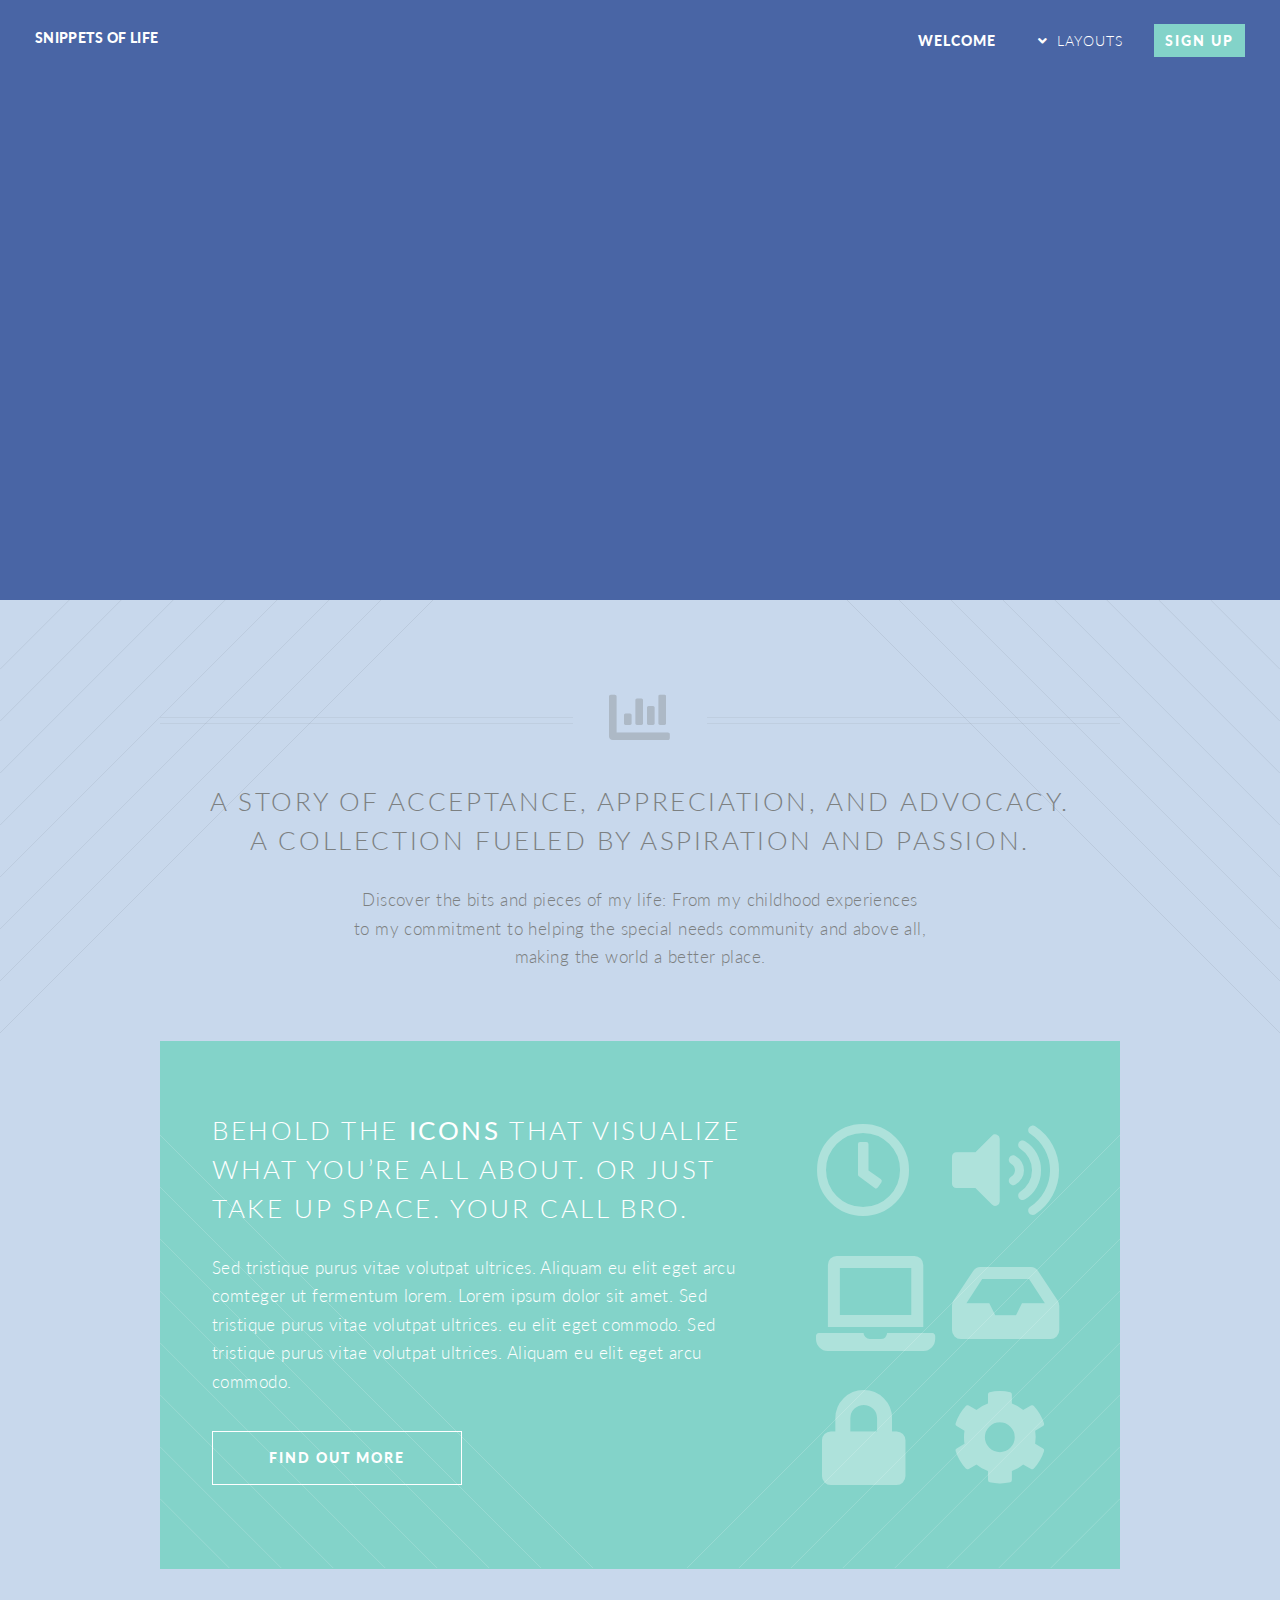
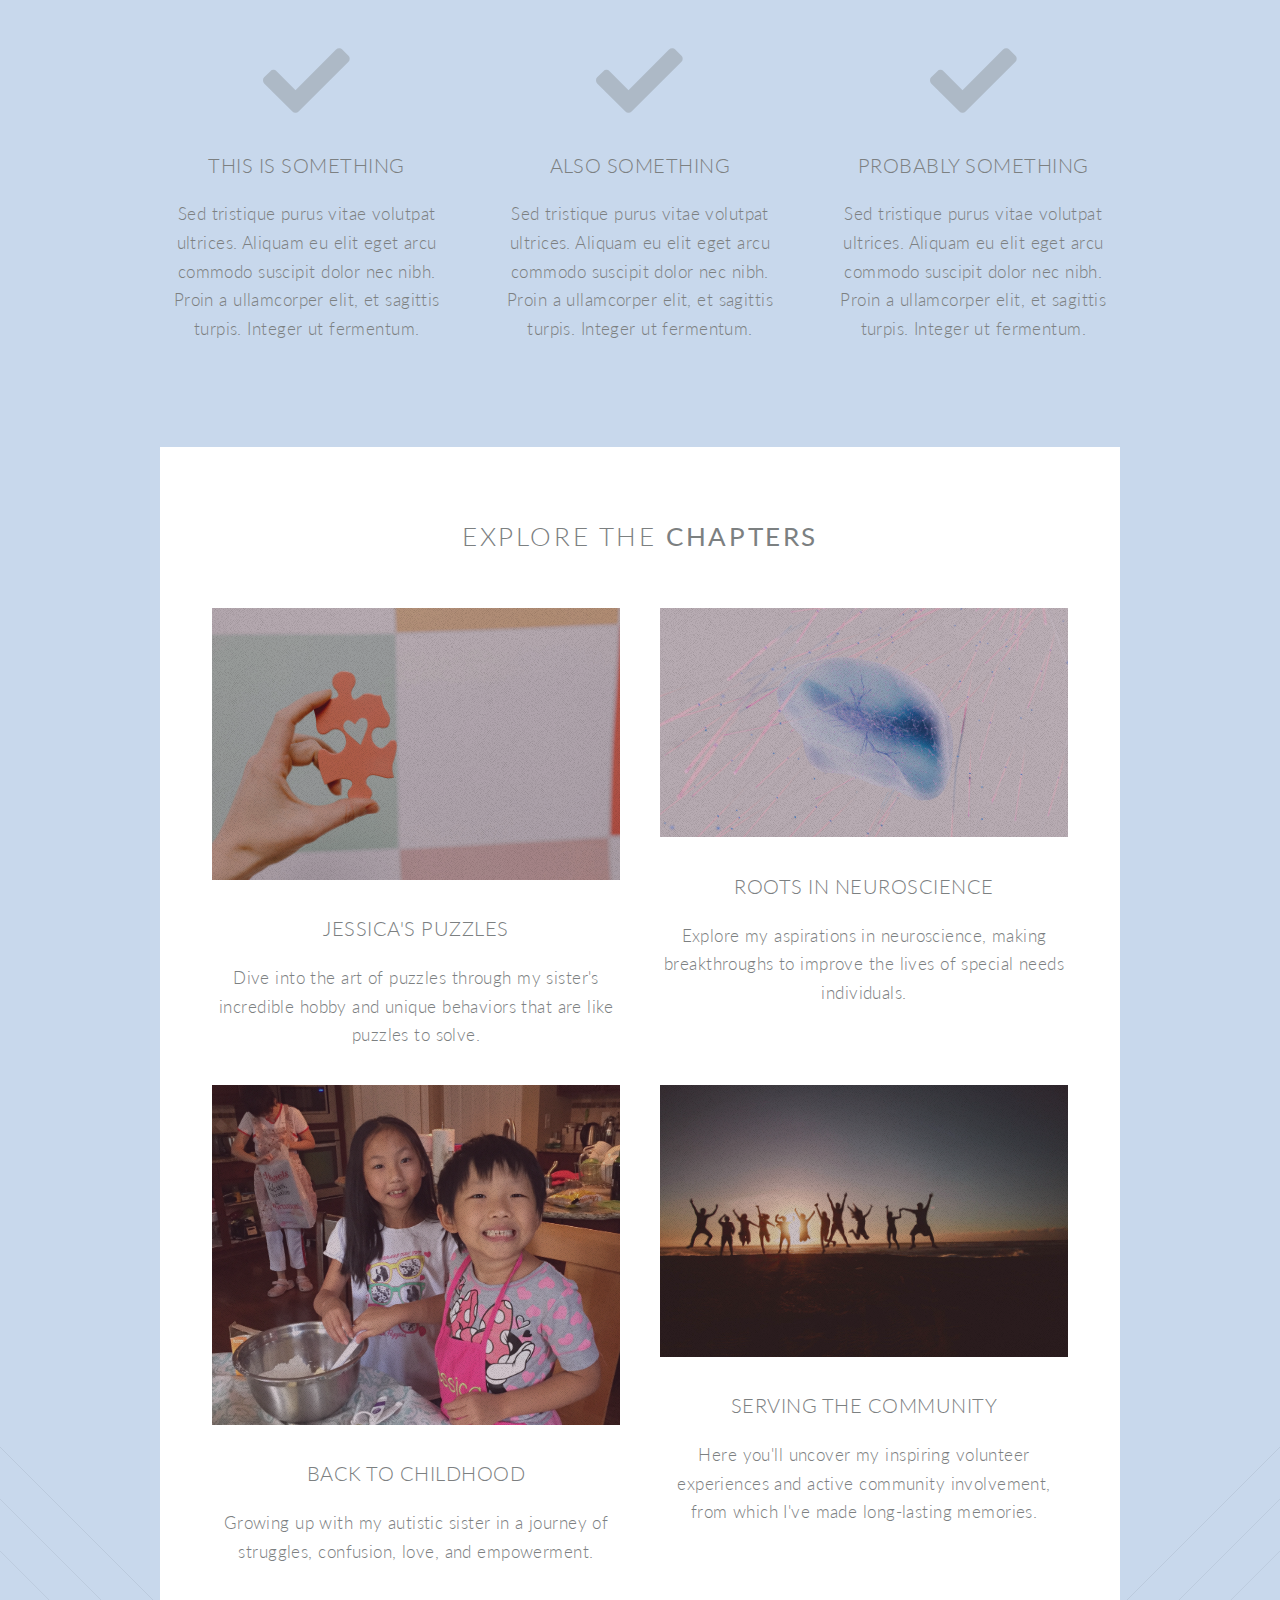
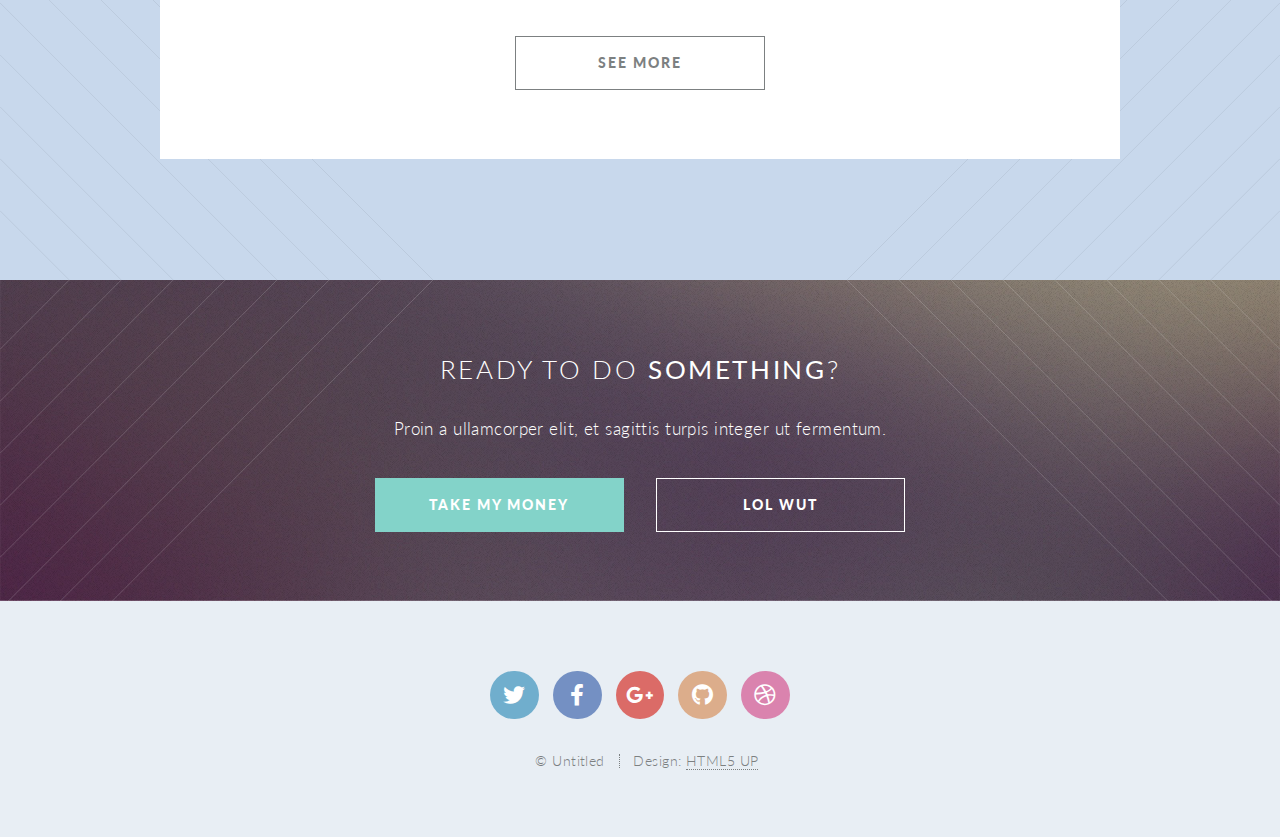
<file: docs/index.html>
<!DOCTYPE HTML>
<!--
	Twenty by HTML5 UP
	html5up.net | @ajlkn
	Free for personal and commercial use under the CCA 3.0 license (html5up.net/license)
-->
<html>
	<head>
		<title>Snippets of Life </title>
		<meta charset="utf-8" />
		<meta name="viewport" content="width=device-width, initial-scale=1, user-scalable=no" />
		<link rel="stylesheet" href="assets/css/main.css" />
		<noscript><link rel="stylesheet" href="assets/css/noscript.css" /></noscript>
	</head>
	<body class="index is-preload">
		<div id="page-wrapper">

			<!-- Header -->
				<header id="header" class="alt">
					<h1 id="logo"><a href="index.html">Snippets of Life <span></span></a></h1>
					<nav id="nav">
						<ul>
							<li class="current"><a href="index.html">Welcome</a></li>
							<li class="submenu">
								<a href="#">Layouts</a>
								<ul>
									<li><a href="left-sidebar.html">Left Sidebar</a></li>
									<li><a href="right-sidebar.html">Right Sidebar</a></li>
									<li><a href="no-sidebar.html">No Sidebar</a></li>
									<li><a href="contact.html">Contact</a></li>
									<li class="submenu">
										<a href="#">Submenu</a>
										<ul>
											<li><a href="#">Dolore Sed</a></li>
											<li><a href="#">Consequat</a></li>
											<li><a href="#">Lorem Magna</a></li>
											<li><a href="#">Sed Magna</a></li>
											<li><a href="#">Ipsum Nisl</a></li>
										</ul>
									</li>
								</ul>
							</li>
							<li><a href="#" class="button primary">Sign Up</a></li>
						</ul>
					</nav>
				</header>

			<!-- Banner -->
				<section id="banner">

					<!--
						".inner" is set up as an inline-block so it automatically expands
						in both directions to fit whatever's inside it. This means it won't
						automatically wrap lines, so be sure to use line breaks where
						appropriate (<br />).
					-->
					<div class="inner">

						<header>
							<h2>Snippets of Life</h2>
						</header>
						<p>My journey <strong>inspired by Jessica</strong>,  
						<br />
						my autistic sister
						<br />
						by <a href="http://html5up.net">Jocelyn Zeng</a>.</p>
						<footer>
							<ul class="buttons stacked">
								<li><a href="#main" class="button fit scrolly">Tell Me More</a></li>
							</ul>
						</footer>

					</div>

				</section>

			<!-- Main -->
				<article id="main">

					<header class="special container">
						<span class="icon solid fa-chart-bar"></span>
						<h2>A story of acceptance, appreciation, and advocacy. <strong></strong> 
						<br />
						A collection fueled by aspiration and passion.</h2>
						<p>Discover the bits and pieces of my life: From my childhood experiences
						<br />
						to my commitment to helping the special needs community
						and above all,
						<br />
						making the world a better place. </p>
					</header>

					<!-- One -->
						<section class="wrapper style2 container special-alt">
							<div class="row gtr-50">
								<div class="col-8 col-12-narrower">

									<header>
										<h2>Behold the <strong>icons</strong> that visualize what you’re all about. or just take up space. your call bro.</h2>
									</header>
									<p>Sed tristique purus vitae volutpat ultrices. Aliquam eu elit eget arcu comteger ut fermentum lorem. Lorem ipsum dolor sit amet. Sed tristique purus vitae volutpat ultrices. eu elit eget commodo. Sed tristique purus vitae volutpat ultrices. Aliquam eu elit eget arcu commodo.</p>
									<footer>
										<ul class="buttons">
											<li><a href="#" class="button">Find Out More</a></li>
										</ul>
									</footer>

								</div>
								<div class="col-4 col-12-narrower imp-narrower">

									<ul class="featured-icons">
										<li><span class="icon fa-clock"><span class="label">Feature 1</span></span></li>
										<li><span class="icon solid fa-volume-up"><span class="label">Feature 2</span></span></li>
										<li><span class="icon solid fa-laptop"><span class="label">Feature 3</span></span></li>
										<li><span class="icon solid fa-inbox"><span class="label">Feature 4</span></span></li>
										<li><span class="icon solid fa-lock"><span class="label">Feature 5</span></span></li>
										<li><span class="icon solid fa-cog"><span class="label">Feature 6</span></span></li>
									</ul>

								</div>
							</div>
						</section>

					<!-- Two -->
						<section class="wrapper style1 container special">
							<div class="row">
								<div class="col-4 col-12-narrower">

									<section>
										<span class="icon solid featured fa-check"></span>
										<header>
											<h3>This is Something</h3>
										</header>
										<p>Sed tristique purus vitae volutpat ultrices. Aliquam eu elit eget arcu commodo suscipit dolor nec nibh. Proin a ullamcorper elit, et sagittis turpis. Integer ut fermentum.</p>
									</section>

								</div>
								<div class="col-4 col-12-narrower">

									<section>
										<span class="icon solid featured fa-check"></span>
										<header>
											<h3>Also Something</h3>
										</header>
										<p>Sed tristique purus vitae volutpat ultrices. Aliquam eu elit eget arcu commodo suscipit dolor nec nibh. Proin a ullamcorper elit, et sagittis turpis. Integer ut fermentum.</p>
									</section>

								</div>
								<div class="col-4 col-12-narrower">

									<section>
										<span class="icon solid featured fa-check"></span>
										<header>
											<h3>Probably Something</h3>
										</header>
										<p>Sed tristique purus vitae volutpat ultrices. Aliquam eu elit eget arcu commodo suscipit dolor nec nibh. Proin a ullamcorper elit, et sagittis turpis. Integer ut fermentum.</p>
									</section>

								</div>
							</div>
						</section>

					<!-- Three -->
						<section class="wrapper style3 container special">

							<header class="major">
								<h2>Explore the <strong>chapters</strong></h2>
							</header>

							<div class="row">
								<div class="col-6 col-12-narrower">

									<section>
										<a href="#" class="image featured"><img src="images/holding puzzle piece.jpg" alt="" /></a>
										<header>
											<h3>Jessica's Puzzles</h3>
										</header>
										<p>Dive into the art of puzzles through my sister's incredible hobby and unique behaviors that are like puzzles to solve.   </p>
									</section>

								</div>
								<div class="col-6 col-12-narrower">

									<section>
										<a href="#" class="image featured"><img src="images/deep mind brain.jpg" alt="" /></a>
										<header>
											<h3>Roots in Neuroscience</h3>
										</header>
										<p>Explore my aspirations in neuroscience, making breakthroughs to improve the lives of special needs individuals. </p>
									</section>

								</div>
							</div>
							<div class="row">
								<div class="col-6 col-12-narrower">

									<section>
										<a href="#" class="image featured"><img src="images/me and jessica child.JPG" alt="" /></a>
										<header>
											<h3>Back to Childhood</h3>
										</header>
										<p>Growing up with my autistic sister in a journey of struggles, confusion, love, and empowerment. </p>
									</section>

								</div>
								<div class="col-6 col-12-narrower">

									<section>
										<a href="#" class="image featured"><img src="images/community sunset.jpg" alt="" /></a>
										<header>
											<h3>Serving the Community</h3>
										</header>
										<p>Here you'll uncover my inspiring volunteer experiences and active community involvement, from which I've made long-lasting memories.</p>
									</section>

								</div>
							</div>

							<footer class="major">
								<ul class="buttons">
									<li><a href="#" class="button">See More</a></li>
								</ul>
							</footer>

						</section>

				</article>

			<!-- CTA -->
				<section id="cta">

					<header>
						<h2>Ready to do <strong>something</strong>?</h2>
						<p>Proin a ullamcorper elit, et sagittis turpis integer ut fermentum.</p>
					</header>
					<footer>
						<ul class="buttons">
							<li><a href="#" class="button primary">Take My Money</a></li>
							<li><a href="#" class="button">LOL Wut</a></li>
						</ul>
					</footer>

				</section>

			<!-- Footer -->
				<footer id="footer">

					<ul class="icons">
						<li><a href="#" class="icon brands circle fa-twitter"><span class="label">Twitter</span></a></li>
						<li><a href="#" class="icon brands circle fa-facebook-f"><span class="label">Facebook</span></a></li>
						<li><a href="#" class="icon brands circle fa-google-plus-g"><span class="label">Google+</span></a></li>
						<li><a href="#" class="icon brands circle fa-github"><span class="label">Github</span></a></li>
						<li><a href="#" class="icon brands circle fa-dribbble"><span class="label">Dribbble</span></a></li>
					</ul>

					<ul class="copyright">
						<li>&copy; Untitled</li><li>Design: <a href="http://html5up.net">HTML5 UP</a></li>
					</ul>

				</footer>

		</div>

		<!-- Scripts -->
			<script src="assets/js/jquery.min.js"></script>
			<script src="assets/js/jquery.dropotron.min.js"></script>
			<script src="assets/js/jquery.scrolly.min.js"></script>
			<script src="assets/js/jquery.scrollex.min.js"></script>
			<script src="assets/js/browser.min.js"></script>
			<script src="assets/js/breakpoints.min.js"></script>
			<script src="assets/js/util.js"></script>
			<script src="assets/js/main.js"></script>

	</body>
</html>
</file>
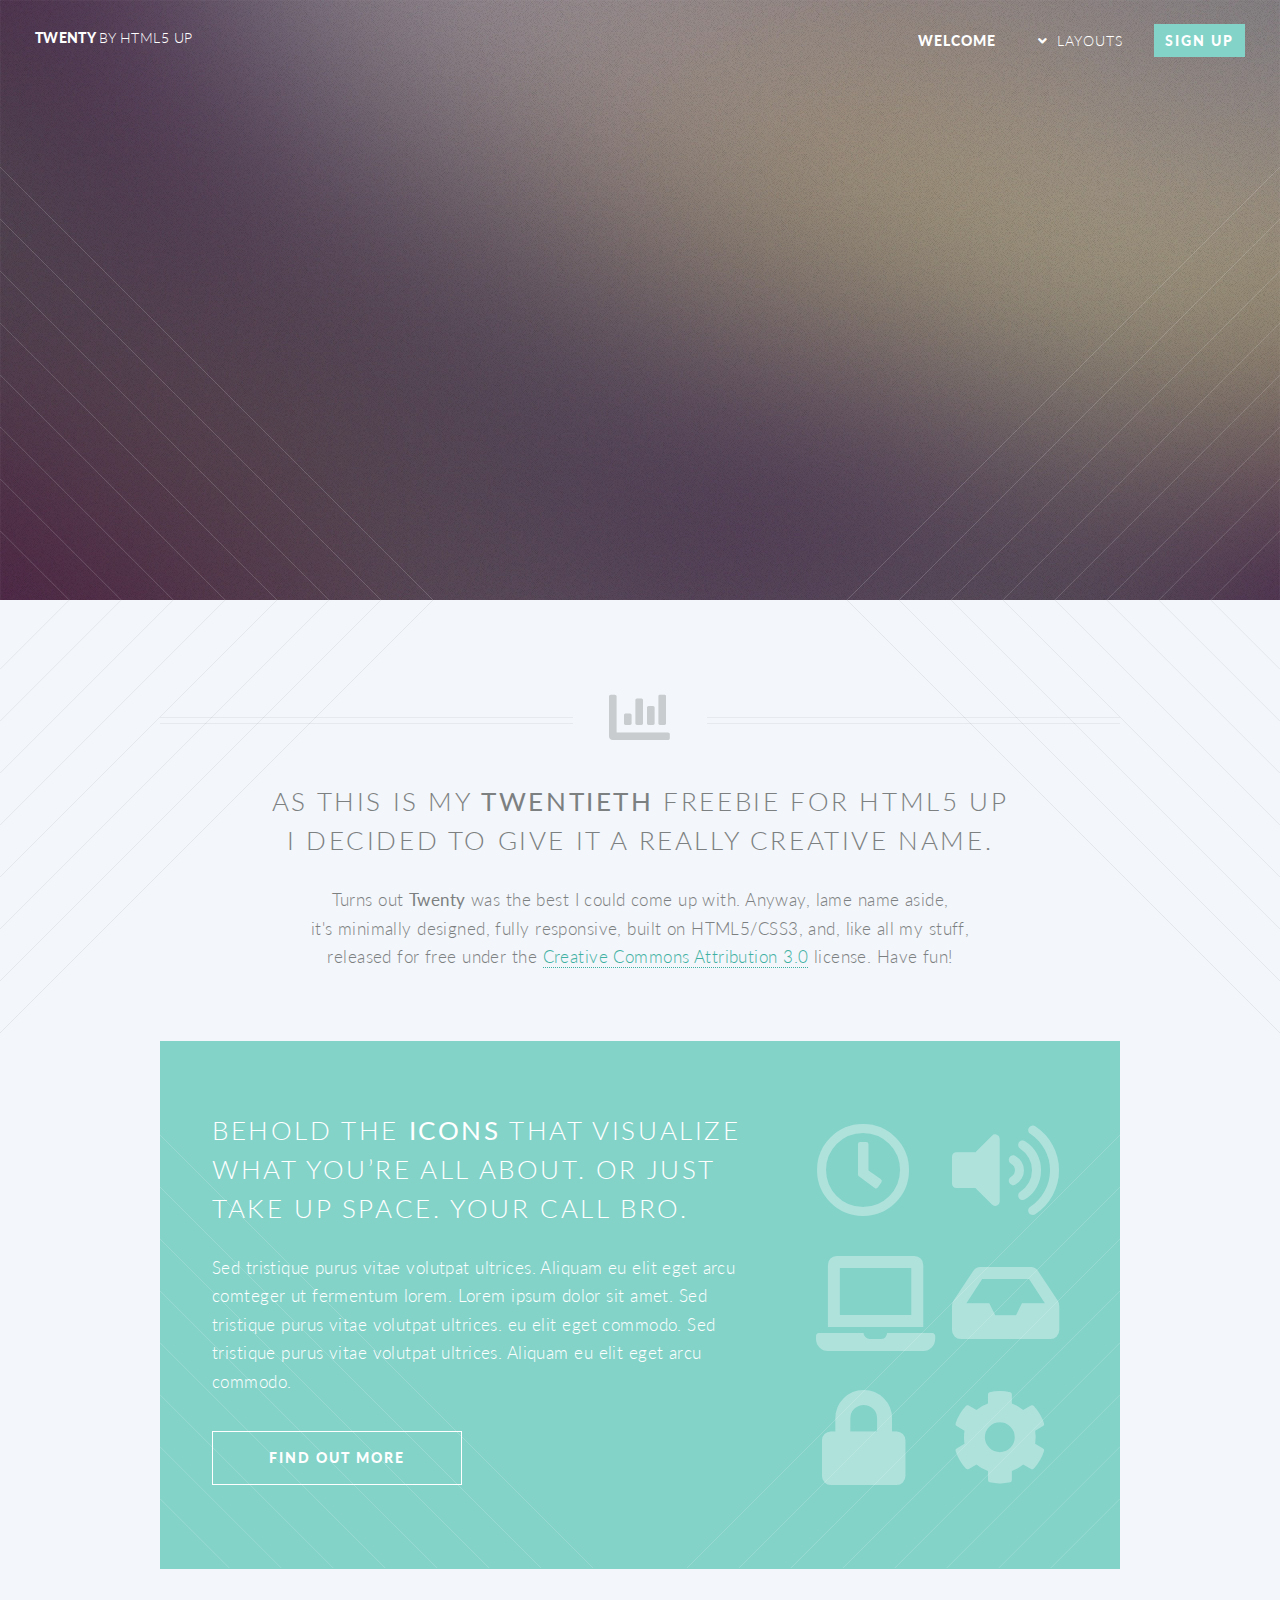
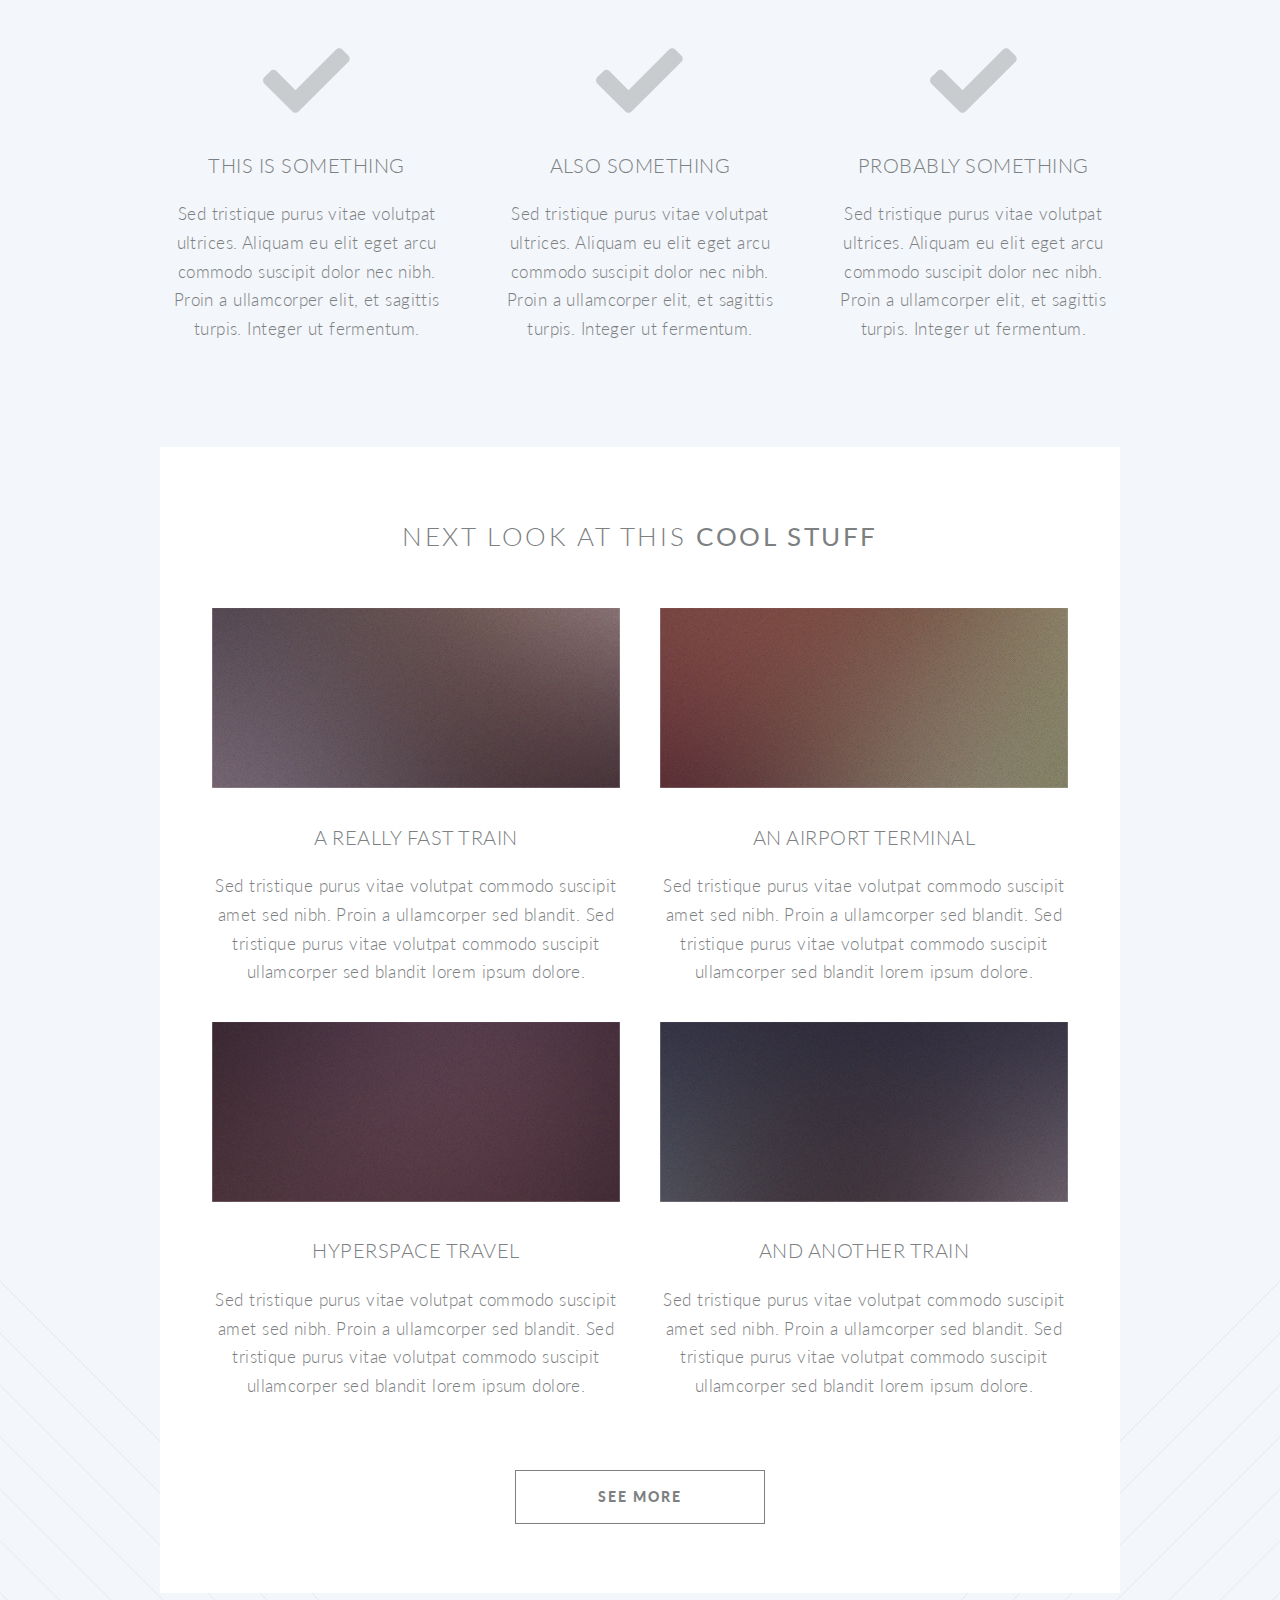
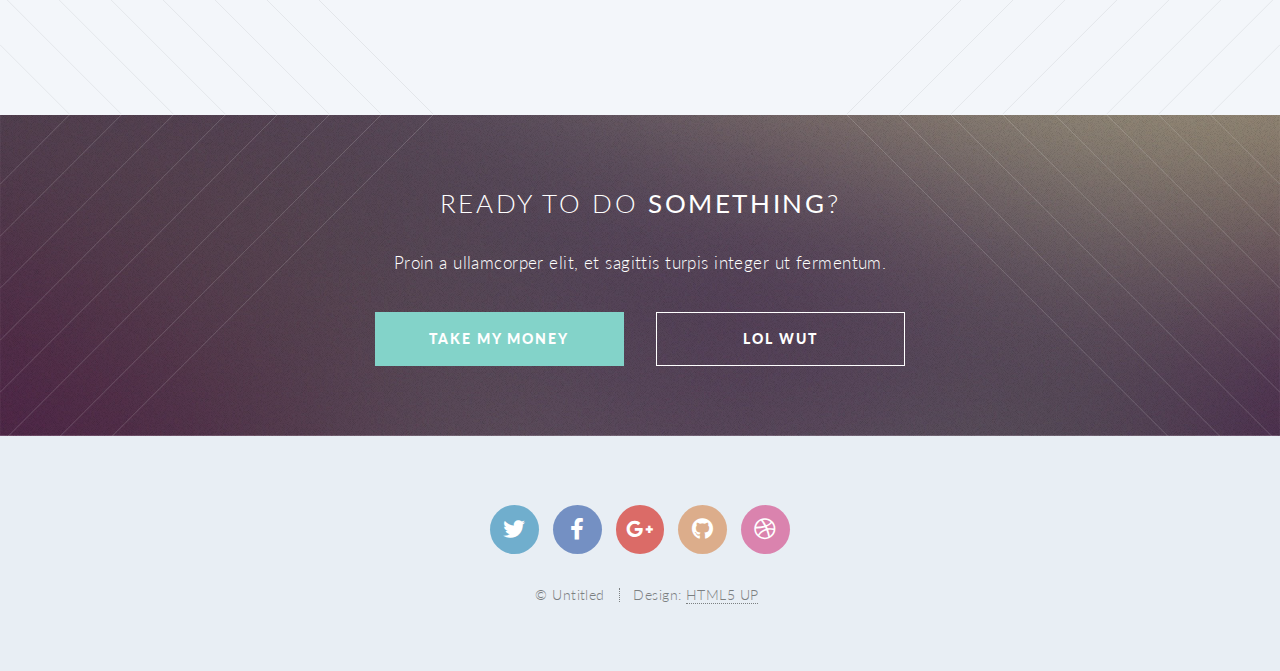
<file: html5up-twenty/index.html>
<!DOCTYPE HTML>
<!--
	Twenty by HTML5 UP
	html5up.net | @ajlkn
	Free for personal and commercial use under the CCA 3.0 license (html5up.net/license)
-->
<html>
	<head>
		<title>Twenty by HTML5 UP</title>
		<meta charset="utf-8" />
		<meta name="viewport" content="width=device-width, initial-scale=1, user-scalable=no" />
		<link rel="stylesheet" href="assets/css/main.css" />
		<noscript><link rel="stylesheet" href="assets/css/noscript.css" /></noscript>
	</head>
	<body class="index is-preload">
		<div id="page-wrapper">

			<!-- Header -->
				<header id="header" class="alt">
					<h1 id="logo"><a href="index.html">Twenty <span>by HTML5 UP</span></a></h1>
					<nav id="nav">
						<ul>
							<li class="current"><a href="index.html">Welcome</a></li>
							<li class="submenu">
								<a href="#">Layouts</a>
								<ul>
									<li><a href="left-sidebar.html">Left Sidebar</a></li>
									<li><a href="right-sidebar.html">Right Sidebar</a></li>
									<li><a href="no-sidebar.html">No Sidebar</a></li>
									<li><a href="contact.html">Contact</a></li>
									<li class="submenu">
										<a href="#">Submenu</a>
										<ul>
											<li><a href="#">Dolore Sed</a></li>
											<li><a href="#">Consequat</a></li>
											<li><a href="#">Lorem Magna</a></li>
											<li><a href="#">Sed Magna</a></li>
											<li><a href="#">Ipsum Nisl</a></li>
										</ul>
									</li>
								</ul>
							</li>
							<li><a href="#" class="button primary">Sign Up</a></li>
						</ul>
					</nav>
				</header>

			<!-- Banner -->
				<section id="banner">

					<!--
						".inner" is set up as an inline-block so it automatically expands
						in both directions to fit whatever's inside it. This means it won't
						automatically wrap lines, so be sure to use line breaks where
						appropriate (<br />).
					-->
					<div class="inner">

						<header>
							<h2>TWENTY</h2>
						</header>
						<p>This is <strong>Twenty</strong>, a free
						<br />
						responsive template
						<br />
						by <a href="http://html5up.net">HTML5 UP</a>.</p>
						<footer>
							<ul class="buttons stacked">
								<li><a href="#main" class="button fit scrolly">Tell Me More</a></li>
							</ul>
						</footer>

					</div>

				</section>

			<!-- Main -->
				<article id="main">

					<header class="special container">
						<span class="icon solid fa-chart-bar"></span>
						<h2>As this is my <strong>twentieth</strong> freebie for HTML5 UP
						<br />
						I decided to give it a really creative name.</h2>
						<p>Turns out <strong>Twenty</strong> was the best I could come up with. Anyway, lame name aside,
						<br />
						it's minimally designed, fully responsive, built on HTML5/CSS3,
						and, like all my stuff,
						<br />
						released for free under the <a href="http://html5up.net/license">Creative Commons Attribution 3.0</a> license. Have fun!</p>
					</header>

					<!-- One -->
						<section class="wrapper style2 container special-alt">
							<div class="row gtr-50">
								<div class="col-8 col-12-narrower">

									<header>
										<h2>Behold the <strong>icons</strong> that visualize what you’re all about. or just take up space. your call bro.</h2>
									</header>
									<p>Sed tristique purus vitae volutpat ultrices. Aliquam eu elit eget arcu comteger ut fermentum lorem. Lorem ipsum dolor sit amet. Sed tristique purus vitae volutpat ultrices. eu elit eget commodo. Sed tristique purus vitae volutpat ultrices. Aliquam eu elit eget arcu commodo.</p>
									<footer>
										<ul class="buttons">
											<li><a href="#" class="button">Find Out More</a></li>
										</ul>
									</footer>

								</div>
								<div class="col-4 col-12-narrower imp-narrower">

									<ul class="featured-icons">
										<li><span class="icon fa-clock"><span class="label">Feature 1</span></span></li>
										<li><span class="icon solid fa-volume-up"><span class="label">Feature 2</span></span></li>
										<li><span class="icon solid fa-laptop"><span class="label">Feature 3</span></span></li>
										<li><span class="icon solid fa-inbox"><span class="label">Feature 4</span></span></li>
										<li><span class="icon solid fa-lock"><span class="label">Feature 5</span></span></li>
										<li><span class="icon solid fa-cog"><span class="label">Feature 6</span></span></li>
									</ul>

								</div>
							</div>
						</section>

					<!-- Two -->
						<section class="wrapper style1 container special">
							<div class="row">
								<div class="col-4 col-12-narrower">

									<section>
										<span class="icon solid featured fa-check"></span>
										<header>
											<h3>This is Something</h3>
										</header>
										<p>Sed tristique purus vitae volutpat ultrices. Aliquam eu elit eget arcu commodo suscipit dolor nec nibh. Proin a ullamcorper elit, et sagittis turpis. Integer ut fermentum.</p>
									</section>

								</div>
								<div class="col-4 col-12-narrower">

									<section>
										<span class="icon solid featured fa-check"></span>
										<header>
											<h3>Also Something</h3>
										</header>
										<p>Sed tristique purus vitae volutpat ultrices. Aliquam eu elit eget arcu commodo suscipit dolor nec nibh. Proin a ullamcorper elit, et sagittis turpis. Integer ut fermentum.</p>
									</section>

								</div>
								<div class="col-4 col-12-narrower">

									<section>
										<span class="icon solid featured fa-check"></span>
										<header>
											<h3>Probably Something</h3>
										</header>
										<p>Sed tristique purus vitae volutpat ultrices. Aliquam eu elit eget arcu commodo suscipit dolor nec nibh. Proin a ullamcorper elit, et sagittis turpis. Integer ut fermentum.</p>
									</section>

								</div>
							</div>
						</section>

					<!-- Three -->
						<section class="wrapper style3 container special">

							<header class="major">
								<h2>Next look at this <strong>cool stuff</strong></h2>
							</header>

							<div class="row">
								<div class="col-6 col-12-narrower">

									<section>
										<a href="#" class="image featured"><img src="images/pic01.jpg" alt="" /></a>
										<header>
											<h3>A Really Fast Train</h3>
										</header>
										<p>Sed tristique purus vitae volutpat commodo suscipit amet sed nibh. Proin a ullamcorper sed blandit. Sed tristique purus vitae volutpat commodo suscipit ullamcorper sed blandit lorem ipsum dolore.</p>
									</section>

								</div>
								<div class="col-6 col-12-narrower">

									<section>
										<a href="#" class="image featured"><img src="images/pic02.jpg" alt="" /></a>
										<header>
											<h3>An Airport Terminal</h3>
										</header>
										<p>Sed tristique purus vitae volutpat commodo suscipit amet sed nibh. Proin a ullamcorper sed blandit. Sed tristique purus vitae volutpat commodo suscipit ullamcorper sed blandit lorem ipsum dolore.</p>
									</section>

								</div>
							</div>
							<div class="row">
								<div class="col-6 col-12-narrower">

									<section>
										<a href="#" class="image featured"><img src="images/pic03.jpg" alt="" /></a>
										<header>
											<h3>Hyperspace Travel</h3>
										</header>
										<p>Sed tristique purus vitae volutpat commodo suscipit amet sed nibh. Proin a ullamcorper sed blandit. Sed tristique purus vitae volutpat commodo suscipit ullamcorper sed blandit lorem ipsum dolore.</p>
									</section>

								</div>
								<div class="col-6 col-12-narrower">

									<section>
										<a href="#" class="image featured"><img src="images/pic04.jpg" alt="" /></a>
										<header>
											<h3>And Another Train</h3>
										</header>
										<p>Sed tristique purus vitae volutpat commodo suscipit amet sed nibh. Proin a ullamcorper sed blandit. Sed tristique purus vitae volutpat commodo suscipit ullamcorper sed blandit lorem ipsum dolore.</p>
									</section>

								</div>
							</div>

							<footer class="major">
								<ul class="buttons">
									<li><a href="#" class="button">See More</a></li>
								</ul>
							</footer>

						</section>

				</article>

			<!-- CTA -->
				<section id="cta">

					<header>
						<h2>Ready to do <strong>something</strong>?</h2>
						<p>Proin a ullamcorper elit, et sagittis turpis integer ut fermentum.</p>
					</header>
					<footer>
						<ul class="buttons">
							<li><a href="#" class="button primary">Take My Money</a></li>
							<li><a href="#" class="button">LOL Wut</a></li>
						</ul>
					</footer>

				</section>

			<!-- Footer -->
				<footer id="footer">

					<ul class="icons">
						<li><a href="#" class="icon brands circle fa-twitter"><span class="label">Twitter</span></a></li>
						<li><a href="#" class="icon brands circle fa-facebook-f"><span class="label">Facebook</span></a></li>
						<li><a href="#" class="icon brands circle fa-google-plus-g"><span class="label">Google+</span></a></li>
						<li><a href="#" class="icon brands circle fa-github"><span class="label">Github</span></a></li>
						<li><a href="#" class="icon brands circle fa-dribbble"><span class="label">Dribbble</span></a></li>
					</ul>

					<ul class="copyright">
						<li>&copy; Untitled</li><li>Design: <a href="http://html5up.net">HTML5 UP</a></li>
					</ul>

				</footer>

		</div>

		<!-- Scripts -->
			<script src="assets/js/jquery.min.js"></script>
			<script src="assets/js/jquery.dropotron.min.js"></script>
			<script src="assets/js/jquery.scrolly.min.js"></script>
			<script src="assets/js/jquery.scrollex.min.js"></script>
			<script src="assets/js/browser.min.js"></script>
			<script src="assets/js/breakpoints.min.js"></script>
			<script src="assets/js/util.js"></script>
			<script src="assets/js/main.js"></script>

	</body>
</html>
</file>
<file: docs/assets/css/noscript.css>
/*
	Twenty by HTML5 UP
	html5up.net | @ajlkn
	Free for personal and commercial use under the CCA 3.0 license (html5up.net/license)
*/

/* Banner */

	#banner .inner {
		opacity: 1;
	}
</file>
<file: html5up-twenty/assets/css/noscript.css>
/*
	Twenty by HTML5 UP
	html5up.net | @ajlkn
	Free for personal and commercial use under the CCA 3.0 license (html5up.net/license)
*/

/* Banner */

	#banner .inner {
		opacity: 1;
	}
</file>
<file: docs/assets/css/main.css>
@import url("fontawesome-all.min.css");
@import url("https://fonts.googleapis.com/css?family=Lato:300,400,900");

/*
	Twenty by HTML5 UP
	html5up.net | @ajlkn
	Free for personal and commercial use under the CCA 3.0 license (html5up.net/license)
*/

html, body, div, span, applet, object,
iframe, h1, h2, h3, h4, h5, h6, p, blockquote,
pre, a, abbr, acronym, address, big, cite,
code, del, dfn, em, img, ins, kbd, q, s, samp,
small, strike, strong, sub, sup, tt, var, b,
u, i, center, dl, dt, dd, ol, ul, li, fieldset,
form, label, legend, table, caption, tbody,
tfoot, thead, tr, th, td, article, aside,
canvas, details, embed, figure, figcaption,
footer, header, hgroup, menu, nav, output, ruby,
section, summary, time, mark, audio, video {
	margin: 0;
	padding: 0;
	border: 0;
	font-size: 100%;
	font: inherit;
	vertical-align: baseline;}

article, aside, details, figcaption, figure,
footer, header, hgroup, menu, nav, section {
	display: block;}

body {
	line-height: 1;
}

ol, ul {
	list-style: none;
}

blockquote, q {
	quotes: none;
}

	blockquote:before, blockquote:after, q:before, q:after {
		content: '';
		content: none;
	}

table {
	border-collapse: collapse;
	border-spacing: 0;
}

body {
	-webkit-text-size-adjust: none;
}

mark {
	background-color: transparent;
	color: inherit;
}

input::-moz-focus-inner {
	border: 0;
	padding: 0;
}

input, select, textarea {
	-moz-appearance: none;
	-webkit-appearance: none;
	-ms-appearance: none;
	appearance: none;
}

/* Basic */

	html {
		box-sizing: border-box;
	}

	*, *:before, *:after {
		box-sizing: inherit;
	}

	body {
		background: #c8d8ec;
	}

		body.is-preload *, body.is-preload *:before, body.is-preload *:after {
			-moz-animation: none !important;
			-webkit-animation: none !important;
			-ms-animation: none !important;
			animation: none !important;
			-moz-transition: none !important;
			-webkit-transition: none !important;
			-ms-transition: none !important;
			transition: none !important;
		}

	body, input, select, textarea {
		color: #7c8081;
		font-family: 'Lato', sans-serif;
		font-size: 15pt;
		font-weight: 300;
		letter-spacing: 0.025em;
		line-height: 1.75em;
	}

	a {
		-moz-transition: color 0.2s ease-in-out, border-color 0.2s ease-in-out, background-color 0.2s ease-in-out;
		-webkit-transition: color 0.2s ease-in-out, border-color 0.2s ease-in-out, background-color 0.2s ease-in-out;
		-ms-transition: color 0.2s ease-in-out, border-color 0.2s ease-in-out, background-color 0.2s ease-in-out;
		transition: color 0.2s ease-in-out, border-color 0.2s ease-in-out, background-color 0.2s ease-in-out;
		color: #3fb1a3;
		text-decoration: none;
		border-bottom: dotted 1px;
	}

		a:hover {
			border-bottom-color: transparent;
		}

	strong, b {
		font-weight: 400;
	}

	p, ul, ol, dl, table, blockquote {
		margin: 0 0 2em 0;
	}

	h1, h2, h3, h4, h5, h6 {
		color: inherit;
		font-weight: 300;
		line-height: 1.75em;
		margin-bottom: 1em;
		text-transform: uppercase;
	}

		h1 a, h2 a, h3 a, h4 a, h5 a, h6 a {
			color: inherit;
			text-decoration: none;
			border: 0;
		}

	h2 {
		font-size: 1.5em;
		letter-spacing: 0.1em;
	}

	h3 {
		font-size: 1.15em;
		letter-spacing: 0.025em;
	}

	sub {
		font-size: 0.8em;
		position: relative;
		top: 0.5em;
	}

	sup {
		font-size: 0.8em;
		position: relative;
		top: -0.5em;
	}

	hr {
		border-top: solid 1px rgba(124, 128, 129, 0.2);
		border: 0;
		margin-bottom: 1.5em;
	}

	blockquote {
		border-left: solid 0.5em rgba(124, 128, 129, 0.2);
		font-style: italic;
		padding: 1em 0 1em 2em;
	}

/* Container */

	.container {
		margin: 0 auto;
		max-width: 100%;
		width: 1400px;
	}

		.container.medium {
			width: 1050px;
		}

		@media screen and (max-width: 1680px) {

			.container {
				width: 1200px;
			}

				.container.medium {
					width: 900px;
				}

		}

		@media screen and (max-width: 1280px) {

			.container {
				width: 960px;
			}

				.container.medium {
					width: 735px;
				}

		}

		@media screen and (max-width: 980px) {

			.container {
				width: 95%;
			}

				.container.medium {
					width: 71.25%;
				}

		}

		@media screen and (max-width: 840px) {

			.container {
				width: 95%;
			}

				.container.medium {
					width: 95%;
				}

		}

		@media screen and (max-width: 736px) {

			.container {
				width: 100%;
			}

				.container.medium {
					width: 100%;
				}

		}

/* Row */

	.row {
		display: flex;
		flex-wrap: wrap;
		box-sizing: border-box;
		align-items: stretch;
	}

		.row > * {
			box-sizing: border-box;
		}

		.row.gtr-uniform > * > :last-child {
			margin-bottom: 0;
		}

		.row.aln-left {
			justify-content: flex-start;
		}

		.row.aln-center {
			justify-content: center;
		}

		.row.aln-right {
			justify-content: flex-end;
		}

		.row.aln-top {
			align-items: flex-start;
		}

		.row.aln-middle {
			align-items: center;
		}

		.row.aln-bottom {
			align-items: flex-end;
		}

		.row > .imp {
			order: -1;
		}

		.row > .col-1 {
			width: 8.33333%;
		}

		.row > .off-1 {
			margin-left: 8.33333%;
		}

		.row > .col-2 {
			width: 16.66667%;
		}

		.row > .off-2 {
			margin-left: 16.66667%;
		}

		.row > .col-3 {
			width: 25%;
		}

		.row > .off-3 {
			margin-left: 25%;
		}

		.row > .col-4 {
			width: 33.33333%;
		}

		.row > .off-4 {
			margin-left: 33.33333%;
		}

		.row > .col-5 {
			width: 41.66667%;
		}

		.row > .off-5 {
			margin-left: 41.66667%;
		}

		.row > .col-6 {
			width: 50%;
		}

		.row > .off-6 {
			margin-left: 50%;
		}

		.row > .col-7 {
			width: 58.33333%;
		}

		.row > .off-7 {
			margin-left: 58.33333%;
		}

		.row > .col-8 {
			width: 66.66667%;
		}

		.row > .off-8 {
			margin-left: 66.66667%;
		}

		.row > .col-9 {
			width: 75%;
		}

		.row > .off-9 {
			margin-left: 75%;
		}

		.row > .col-10 {
			width: 83.33333%;
		}

		.row > .off-10 {
			margin-left: 83.33333%;
		}

		.row > .col-11 {
			width: 91.66667%;
		}

		.row > .off-11 {
			margin-left: 91.66667%;
		}

		.row > .col-12 {
			width: 100%;
		}

		.row > .off-12 {
			margin-left: 100%;
		}

		.row.gtr-0 {
			margin-top: 0px;
			margin-left: 0px;
		}

			.row.gtr-0 > * {
				padding: 0px 0 0 0px;
			}

			.row.gtr-0.gtr-uniform {
				margin-top: 0px;
			}

				.row.gtr-0.gtr-uniform > * {
					padding-top: 0px;
				}

		.row.gtr-25 {
			margin-top: -12.5px;
			margin-left: -12.5px;
		}

			.row.gtr-25 > * {
				padding: 12.5px 0 0 12.5px;
			}

			.row.gtr-25.gtr-uniform {
				margin-top: -12.5px;
			}

				.row.gtr-25.gtr-uniform > * {
					padding-top: 12.5px;
				}

		.row.gtr-50 {
			margin-top: -25px;
			margin-left: -25px;
		}

			.row.gtr-50 > * {
				padding: 25px 0 0 25px;
			}

			.row.gtr-50.gtr-uniform {
				margin-top: -25px;
			}

				.row.gtr-50.gtr-uniform > * {
					padding-top: 25px;
				}

		.row {
			margin-top: -50px;
			margin-left: -50px;
		}

			.row > * {
				padding: 50px 0 0 50px;
			}

			.row.gtr-uniform {
				margin-top: -50px;
			}

				.row.gtr-uniform > * {
					padding-top: 50px;
				}

		.row.gtr-150 {
			margin-top: -75px;
			margin-left: -75px;
		}

			.row.gtr-150 > * {
				padding: 75px 0 0 75px;
			}

			.row.gtr-150.gtr-uniform {
				margin-top: -75px;
			}

				.row.gtr-150.gtr-uniform > * {
					padding-top: 75px;
				}

		.row.gtr-200 {
			margin-top: -100px;
			margin-left: -100px;
		}

			.row.gtr-200 > * {
				padding: 100px 0 0 100px;
			}

			.row.gtr-200.gtr-uniform {
				margin-top: -100px;
			}

				.row.gtr-200.gtr-uniform > * {
					padding-top: 100px;
				}

		@media screen and (max-width: 1680px) {

			.row {
				display: flex;
				flex-wrap: wrap;
				box-sizing: border-box;
				align-items: stretch;
			}

				.row > * {
					box-sizing: border-box;
				}

				.row.gtr-uniform > * > :last-child {
					margin-bottom: 0;
				}

				.row.aln-left {
					justify-content: flex-start;
				}

				.row.aln-center {
					justify-content: center;
				}

				.row.aln-right {
					justify-content: flex-end;
				}

				.row.aln-top {
					align-items: flex-start;
				}

				.row.aln-middle {
					align-items: center;
				}

				.row.aln-bottom {
					align-items: flex-end;
				}

				.row > .imp-wide {
					order: -1;
				}

				.row > .col-1-wide {
					width: 8.33333%;
				}

				.row > .off-1-wide {
					margin-left: 8.33333%;
				}

				.row > .col-2-wide {
					width: 16.66667%;
				}

				.row > .off-2-wide {
					margin-left: 16.66667%;
				}

				.row > .col-3-wide {
					width: 25%;
				}

				.row > .off-3-wide {
					margin-left: 25%;
				}

				.row > .col-4-wide {
					width: 33.33333%;
				}

				.row > .off-4-wide {
					margin-left: 33.33333%;
				}

				.row > .col-5-wide {
					width: 41.66667%;
				}

				.row > .off-5-wide {
					margin-left: 41.66667%;
				}

				.row > .col-6-wide {
					width: 50%;
				}

				.row > .off-6-wide {
					margin-left: 50%;
				}

				.row > .col-7-wide {
					width: 58.33333%;
				}

				.row > .off-7-wide {
					margin-left: 58.33333%;
				}

				.row > .col-8-wide {
					width: 66.66667%;
				}

				.row > .off-8-wide {
					margin-left: 66.66667%;
				}

				.row > .col-9-wide {
					width: 75%;
				}

				.row > .off-9-wide {
					margin-left: 75%;
				}

				.row > .col-10-wide {
					width: 83.33333%;
				}

				.row > .off-10-wide {
					margin-left: 83.33333%;
				}

				.row > .col-11-wide {
					width: 91.66667%;
				}

				.row > .off-11-wide {
					margin-left: 91.66667%;
				}

				.row > .col-12-wide {
					width: 100%;
				}

				.row > .off-12-wide {
					margin-left: 100%;
				}

				.row.gtr-0 {
					margin-top: 0px;
					margin-left: 0px;
				}

					.row.gtr-0 > * {
						padding: 0px 0 0 0px;
					}

					.row.gtr-0.gtr-uniform {
						margin-top: 0px;
					}

						.row.gtr-0.gtr-uniform > * {
							padding-top: 0px;
						}

				.row.gtr-25 {
					margin-top: -10px;
					margin-left: -10px;
				}

					.row.gtr-25 > * {
						padding: 10px 0 0 10px;
					}

					.row.gtr-25.gtr-uniform {
						margin-top: -10px;
					}

						.row.gtr-25.gtr-uniform > * {
							padding-top: 10px;
						}

				.row.gtr-50 {
					margin-top: -20px;
					margin-left: -20px;
				}

					.row.gtr-50 > * {
						padding: 20px 0 0 20px;
					}

					.row.gtr-50.gtr-uniform {
						margin-top: -20px;
					}

						.row.gtr-50.gtr-uniform > * {
							padding-top: 20px;
						}

				.row {
					margin-top: -40px;
					margin-left: -40px;
				}

					.row > * {
						padding: 40px 0 0 40px;
					}

					.row.gtr-uniform {
						margin-top: -40px;
					}

						.row.gtr-uniform > * {
							padding-top: 40px;
						}

				.row.gtr-150 {
					margin-top: -60px;
					margin-left: -60px;
				}

					.row.gtr-150 > * {
						padding: 60px 0 0 60px;
					}

					.row.gtr-150.gtr-uniform {
						margin-top: -60px;
					}

						.row.gtr-150.gtr-uniform > * {
							padding-top: 60px;
						}

				.row.gtr-200 {
					margin-top: -80px;
					margin-left: -80px;
				}

					.row.gtr-200 > * {
						padding: 80px 0 0 80px;
					}

					.row.gtr-200.gtr-uniform {
						margin-top: -80px;
					}

						.row.gtr-200.gtr-uniform > * {
							padding-top: 80px;
						}

		}

		@media screen and (max-width: 1280px) {

			.row {
				display: flex;
				flex-wrap: wrap;
				box-sizing: border-box;
				align-items: stretch;
			}

				.row > * {
					box-sizing: border-box;
				}

				.row.gtr-uniform > * > :last-child {
					margin-bottom: 0;
				}

				.row.aln-left {
					justify-content: flex-start;
				}

				.row.aln-center {
					justify-content: center;
				}

				.row.aln-right {
					justify-content: flex-end;
				}

				.row.aln-top {
					align-items: flex-start;
				}

				.row.aln-middle {
					align-items: center;
				}

				.row.aln-bottom {
					align-items: flex-end;
				}

				.row > .imp-normal {
					order: -1;
				}

				.row > .col-1-normal {
					width: 8.33333%;
				}

				.row > .off-1-normal {
					margin-left: 8.33333%;
				}

				.row > .col-2-normal {
					width: 16.66667%;
				}

				.row > .off-2-normal {
					margin-left: 16.66667%;
				}

				.row > .col-3-normal {
					width: 25%;
				}

				.row > .off-3-normal {
					margin-left: 25%;
				}

				.row > .col-4-normal {
					width: 33.33333%;
				}

				.row > .off-4-normal {
					margin-left: 33.33333%;
				}

				.row > .col-5-normal {
					width: 41.66667%;
				}

				.row > .off-5-normal {
					margin-left: 41.66667%;
				}

				.row > .col-6-normal {
					width: 50%;
				}

				.row > .off-6-normal {
					margin-left: 50%;
				}

				.row > .col-7-normal {
					width: 58.33333%;
				}

				.row > .off-7-normal {
					margin-left: 58.33333%;
				}

				.row > .col-8-normal {
					width: 66.66667%;
				}

				.row > .off-8-normal {
					margin-left: 66.66667%;
				}

				.row > .col-9-normal {
					width: 75%;
				}

				.row > .off-9-normal {
					margin-left: 75%;
				}

				.row > .col-10-normal {
					width: 83.33333%;
				}

				.row > .off-10-normal {
					margin-left: 83.33333%;
				}

				.row > .col-11-normal {
					width: 91.66667%;
				}

				.row > .off-11-normal {
					margin-left: 91.66667%;
				}

				.row > .col-12-normal {
					width: 100%;
				}

				.row > .off-12-normal {
					margin-left: 100%;
				}

				.row.gtr-0 {
					margin-top: 0px;
					margin-left: 0px;
				}

					.row.gtr-0 > * {
						padding: 0px 0 0 0px;
					}

					.row.gtr-0.gtr-uniform {
						margin-top: 0px;
					}

						.row.gtr-0.gtr-uniform > * {
							padding-top: 0px;
						}

				.row.gtr-25 {
					margin-top: -10px;
					margin-left: -10px;
				}

					.row.gtr-25 > * {
						padding: 10px 0 0 10px;
					}

					.row.gtr-25.gtr-uniform {
						margin-top: -10px;
					}

						.row.gtr-25.gtr-uniform > * {
							padding-top: 10px;
						}

				.row.gtr-50 {
					margin-top: -20px;
					margin-left: -20px;
				}

					.row.gtr-50 > * {
						padding: 20px 0 0 20px;
					}

					.row.gtr-50.gtr-uniform {
						margin-top: -20px;
					}

						.row.gtr-50.gtr-uniform > * {
							padding-top: 20px;
						}

				.row {
					margin-top: -40px;
					margin-left: -40px;
				}

					.row > * {
						padding: 40px 0 0 40px;
					}

					.row.gtr-uniform {
						margin-top: -40px;
					}

						.row.gtr-uniform > * {
							padding-top: 40px;
						}

				.row.gtr-150 {
					margin-top: -60px;
					margin-left: -60px;
				}

					.row.gtr-150 > * {
						padding: 60px 0 0 60px;
					}

					.row.gtr-150.gtr-uniform {
						margin-top: -60px;
					}

						.row.gtr-150.gtr-uniform > * {
							padding-top: 60px;
						}

				.row.gtr-200 {
					margin-top: -80px;
					margin-left: -80px;
				}

					.row.gtr-200 > * {
						padding: 80px 0 0 80px;
					}

					.row.gtr-200.gtr-uniform {
						margin-top: -80px;
					}

						.row.gtr-200.gtr-uniform > * {
							padding-top: 80px;
						}

		}

		@media screen and (max-width: 980px) {

			.row {
				display: flex;
				flex-wrap: wrap;
				box-sizing: border-box;
				align-items: stretch;
			}

				.row > * {
					box-sizing: border-box;
				}

				.row.gtr-uniform > * > :last-child {
					margin-bottom: 0;
				}

				.row.aln-left {
					justify-content: flex-start;
				}

				.row.aln-center {
					justify-content: center;
				}

				.row.aln-right {
					justify-content: flex-end;
				}

				.row.aln-top {
					align-items: flex-start;
				}

				.row.aln-middle {
					align-items: center;
				}

				.row.aln-bottom {
					align-items: flex-end;
				}

				.row > .imp-narrow {
					order: -1;
				}

				.row > .col-1-narrow {
					width: 8.33333%;
				}

				.row > .off-1-narrow {
					margin-left: 8.33333%;
				}

				.row > .col-2-narrow {
					width: 16.66667%;
				}

				.row > .off-2-narrow {
					margin-left: 16.66667%;
				}

				.row > .col-3-narrow {
					width: 25%;
				}

				.row > .off-3-narrow {
					margin-left: 25%;
				}

				.row > .col-4-narrow {
					width: 33.33333%;
				}

				.row > .off-4-narrow {
					margin-left: 33.33333%;
				}

				.row > .col-5-narrow {
					width: 41.66667%;
				}

				.row > .off-5-narrow {
					margin-left: 41.66667%;
				}

				.row > .col-6-narrow {
					width: 50%;
				}

				.row > .off-6-narrow {
					margin-left: 50%;
				}

				.row > .col-7-narrow {
					width: 58.33333%;
				}

				.row > .off-7-narrow {
					margin-left: 58.33333%;
				}

				.row > .col-8-narrow {
					width: 66.66667%;
				}

				.row > .off-8-narrow {
					margin-left: 66.66667%;
				}

				.row > .col-9-narrow {
					width: 75%;
				}

				.row > .off-9-narrow {
					margin-left: 75%;
				}

				.row > .col-10-narrow {
					width: 83.33333%;
				}

				.row > .off-10-narrow {
					margin-left: 83.33333%;
				}

				.row > .col-11-narrow {
					width: 91.66667%;
				}

				.row > .off-11-narrow {
					margin-left: 91.66667%;
				}

				.row > .col-12-narrow {
					width: 100%;
				}

				.row > .off-12-narrow {
					margin-left: 100%;
				}

				.row.gtr-0 {
					margin-top: 0px;
					margin-left: 0px;
				}

					.row.gtr-0 > * {
						padding: 0px 0 0 0px;
					}

					.row.gtr-0.gtr-uniform {
						margin-top: 0px;
					}

						.row.gtr-0.gtr-uniform > * {
							padding-top: 0px;
						}

				.row.gtr-25 {
					margin-top: -7.5px;
					margin-left: -7.5px;
				}

					.row.gtr-25 > * {
						padding: 7.5px 0 0 7.5px;
					}

					.row.gtr-25.gtr-uniform {
						margin-top: -7.5px;
					}

						.row.gtr-25.gtr-uniform > * {
							padding-top: 7.5px;
						}

				.row.gtr-50 {
					margin-top: -15px;
					margin-left: -15px;
				}

					.row.gtr-50 > * {
						padding: 15px 0 0 15px;
					}

					.row.gtr-50.gtr-uniform {
						margin-top: -15px;
					}

						.row.gtr-50.gtr-uniform > * {
							padding-top: 15px;
						}

				.row {
					margin-top: -30px;
					margin-left: -30px;
				}

					.row > * {
						padding: 30px 0 0 30px;
					}

					.row.gtr-uniform {
						margin-top: -30px;
					}

						.row.gtr-uniform > * {
							padding-top: 30px;
						}

				.row.gtr-150 {
					margin-top: -45px;
					margin-left: -45px;
				}

					.row.gtr-150 > * {
						padding: 45px 0 0 45px;
					}

					.row.gtr-150.gtr-uniform {
						margin-top: -45px;
					}

						.row.gtr-150.gtr-uniform > * {
							padding-top: 45px;
						}

				.row.gtr-200 {
					margin-top: -60px;
					margin-left: -60px;
				}

					.row.gtr-200 > * {
						padding: 60px 0 0 60px;
					}

					.row.gtr-200.gtr-uniform {
						margin-top: -60px;
					}

						.row.gtr-200.gtr-uniform > * {
							padding-top: 60px;
						}

		}

		@media screen and (max-width: 840px) {

			.row {
				display: flex;
				flex-wrap: wrap;
				box-sizing: border-box;
				align-items: stretch;
			}

				.row > * {
					box-sizing: border-box;
				}

				.row.gtr-uniform > * > :last-child {
					margin-bottom: 0;
				}

				.row.aln-left {
					justify-content: flex-start;
				}

				.row.aln-center {
					justify-content: center;
				}

				.row.aln-right {
					justify-content: flex-end;
				}

				.row.aln-top {
					align-items: flex-start;
				}

				.row.aln-middle {
					align-items: center;
				}

				.row.aln-bottom {
					align-items: flex-end;
				}

				.row > .imp-narrower {
					order: -1;
				}

				.row > .col-1-narrower {
					width: 8.33333%;
				}

				.row > .off-1-narrower {
					margin-left: 8.33333%;
				}

				.row > .col-2-narrower {
					width: 16.66667%;
				}

				.row > .off-2-narrower {
					margin-left: 16.66667%;
				}

				.row > .col-3-narrower {
					width: 25%;
				}

				.row > .off-3-narrower {
					margin-left: 25%;
				}

				.row > .col-4-narrower {
					width: 33.33333%;
				}

				.row > .off-4-narrower {
					margin-left: 33.33333%;
				}

				.row > .col-5-narrower {
					width: 41.66667%;
				}

				.row > .off-5-narrower {
					margin-left: 41.66667%;
				}

				.row > .col-6-narrower {
					width: 50%;
				}

				.row > .off-6-narrower {
					margin-left: 50%;
				}

				.row > .col-7-narrower {
					width: 58.33333%;
				}

				.row > .off-7-narrower {
					margin-left: 58.33333%;
				}

				.row > .col-8-narrower {
					width: 66.66667%;
				}

				.row > .off-8-narrower {
					margin-left: 66.66667%;
				}

				.row > .col-9-narrower {
					width: 75%;
				}

				.row > .off-9-narrower {
					margin-left: 75%;
				}

				.row > .col-10-narrower {
					width: 83.33333%;
				}

				.row > .off-10-narrower {
					margin-left: 83.33333%;
				}

				.row > .col-11-narrower {
					width: 91.66667%;
				}

				.row > .off-11-narrower {
					margin-left: 91.66667%;
				}

				.row > .col-12-narrower {
					width: 100%;
				}

				.row > .off-12-narrower {
					margin-left: 100%;
				}

				.row.gtr-0 {
					margin-top: 0px;
					margin-left: 0px;
				}

					.row.gtr-0 > * {
						padding: 0px 0 0 0px;
					}

					.row.gtr-0.gtr-uniform {
						margin-top: 0px;
					}

						.row.gtr-0.gtr-uniform > * {
							padding-top: 0px;
						}

				.row.gtr-25 {
					margin-top: -7.5px;
					margin-left: -7.5px;
				}

					.row.gtr-25 > * {
						padding: 7.5px 0 0 7.5px;
					}

					.row.gtr-25.gtr-uniform {
						margin-top: -7.5px;
					}

						.row.gtr-25.gtr-uniform > * {
							padding-top: 7.5px;
						}

				.row.gtr-50 {
					margin-top: -15px;
					margin-left: -15px;
				}

					.row.gtr-50 > * {
						padding: 15px 0 0 15px;
					}

					.row.gtr-50.gtr-uniform {
						margin-top: -15px;
					}

						.row.gtr-50.gtr-uniform > * {
							padding-top: 15px;
						}

				.row {
					margin-top: -30px;
					margin-left: -30px;
				}

					.row > * {
						padding: 30px 0 0 30px;
					}

					.row.gtr-uniform {
						margin-top: -30px;
					}

						.row.gtr-uniform > * {
							padding-top: 30px;
						}

				.row.gtr-150 {
					margin-top: -45px;
					margin-left: -45px;
				}

					.row.gtr-150 > * {
						padding: 45px 0 0 45px;
					}

					.row.gtr-150.gtr-uniform {
						margin-top: -45px;
					}

						.row.gtr-150.gtr-uniform > * {
							padding-top: 45px;
						}

				.row.gtr-200 {
					margin-top: -60px;
					margin-left: -60px;
				}

					.row.gtr-200 > * {
						padding: 60px 0 0 60px;
					}

					.row.gtr-200.gtr-uniform {
						margin-top: -60px;
					}

						.row.gtr-200.gtr-uniform > * {
							padding-top: 60px;
						}

		}

		@media screen and (max-width: 736px) {

			.row {
				display: flex;
				flex-wrap: wrap;
				box-sizing: border-box;
				align-items: stretch;
			}

				.row > * {
					box-sizing: border-box;
				}

				.row.gtr-uniform > * > :last-child {
					margin-bottom: 0;
				}

				.row.aln-left {
					justify-content: flex-start;
				}

				.row.aln-center {
					justify-content: center;
				}

				.row.aln-right {
					justify-content: flex-end;
				}

				.row.aln-top {
					align-items: flex-start;
				}

				.row.aln-middle {
					align-items: center;
				}

				.row.aln-bottom {
					align-items: flex-end;
				}

				.row > .imp-mobile {
					order: -1;
				}

				.row > .col-1-mobile {
					width: 8.33333%;
				}

				.row > .off-1-mobile {
					margin-left: 8.33333%;
				}

				.row > .col-2-mobile {
					width: 16.66667%;
				}

				.row > .off-2-mobile {
					margin-left: 16.66667%;
				}

				.row > .col-3-mobile {
					width: 25%;
				}

				.row > .off-3-mobile {
					margin-left: 25%;
				}

				.row > .col-4-mobile {
					width: 33.33333%;
				}

				.row > .off-4-mobile {
					margin-left: 33.33333%;
				}

				.row > .col-5-mobile {
					width: 41.66667%;
				}

				.row > .off-5-mobile {
					margin-left: 41.66667%;
				}

				.row > .col-6-mobile {
					width: 50%;
				}

				.row > .off-6-mobile {
					margin-left: 50%;
				}

				.row > .col-7-mobile {
					width: 58.33333%;
				}

				.row > .off-7-mobile {
					margin-left: 58.33333%;
				}

				.row > .col-8-mobile {
					width: 66.66667%;
				}

				.row > .off-8-mobile {
					margin-left: 66.66667%;
				}

				.row > .col-9-mobile {
					width: 75%;
				}

				.row > .off-9-mobile {
					margin-left: 75%;
				}

				.row > .col-10-mobile {
					width: 83.33333%;
				}

				.row > .off-10-mobile {
					margin-left: 83.33333%;
				}

				.row > .col-11-mobile {
					width: 91.66667%;
				}

				.row > .off-11-mobile {
					margin-left: 91.66667%;
				}

				.row > .col-12-mobile {
					width: 100%;
				}

				.row > .off-12-mobile {
					margin-left: 100%;
				}

				.row.gtr-0 {
					margin-top: 0px;
					margin-left: 0px;
				}

					.row.gtr-0 > * {
						padding: 0px 0 0 0px;
					}

					.row.gtr-0.gtr-uniform {
						margin-top: 0px;
					}

						.row.gtr-0.gtr-uniform > * {
							padding-top: 0px;
						}

				.row.gtr-25 {
					margin-top: -7.5px;
					margin-left: -7.5px;
				}

					.row.gtr-25 > * {
						padding: 7.5px 0 0 7.5px;
					}

					.row.gtr-25.gtr-uniform {
						margin-top: -7.5px;
					}

						.row.gtr-25.gtr-uniform > * {
							padding-top: 7.5px;
						}

				.row.gtr-50 {
					margin-top: -15px;
					margin-left: -15px;
				}

					.row.gtr-50 > * {
						padding: 15px 0 0 15px;
					}

					.row.gtr-50.gtr-uniform {
						margin-top: -15px;
					}

						.row.gtr-50.gtr-uniform > * {
							padding-top: 15px;
						}

				.row {
					margin-top: -30px;
					margin-left: -30px;
				}

					.row > * {
						padding: 30px 0 0 30px;
					}

					.row.gtr-uniform {
						margin-top: -30px;
					}

						.row.gtr-uniform > * {
							padding-top: 30px;
						}

				.row.gtr-150 {
					margin-top: -45px;
					margin-left: -45px;
				}

					.row.gtr-150 > * {
						padding: 45px 0 0 45px;
					}

					.row.gtr-150.gtr-uniform {
						margin-top: -45px;
					}

						.row.gtr-150.gtr-uniform > * {
							padding-top: 45px;
						}

				.row.gtr-200 {
					margin-top: -60px;
					margin-left: -60px;
				}

					.row.gtr-200 > * {
						padding: 60px 0 0 60px;
					}

					.row.gtr-200.gtr-uniform {
						margin-top: -60px;
					}

						.row.gtr-200.gtr-uniform > * {
							padding-top: 60px;
						}

		}

/* Section/Article */

	section.special, article.special {
		text-align: center;
	}

	header.major {
		padding-bottom: 2em;
	}

	header.special {
		margin-bottom: 5em;
		padding-top: 7em;
		position: relative;
		text-align: center;
	}

		header.special:before, header.special:after {
			border-bottom: solid 1.5px;
			border-top: solid 1.5px;
			content: '';
			height: 7px;
			opacity: 0.1;
			position: absolute;
			top: 1.75em;
			width: 43%;
		}

		header.special:before {
			left: 0;
		}

		header.special:after {
			right: 0;
		}

		header.special h2 {
			margin-bottom: 0;
		}

		header.special h2 + p {
			margin-bottom: 0;
			padding-top: 1.5em;
		}

		header.special .icon {
			cursor: default;
			height: 7em;
			left: 0;
			position: absolute;
			text-align: center;
			top: 1em;
			width: 100%;
		}

			header.special .icon:before {
				font-size: 3.5em;
				opacity: 0.35;
			}

	footer > :last-child {
		margin-bottom: 0;
	}

	footer.major {
		padding-top: 3em;
	}

/* Form */

	input[type="text"],
	input[type="password"],
	input[type="email"],
	textarea {
		-moz-transition: background-color 0.2s ease-in-out, border-color 0.2s ease-in-out;
		-webkit-transition: background-color 0.2s ease-in-out, border-color 0.2s ease-in-out;
		-ms-transition: background-color 0.2s ease-in-out, border-color 0.2s ease-in-out;
		transition: background-color 0.2s ease-in-out, border-color 0.2s ease-in-out;
		-moz-appearance: none;
		-webkit-appearance: none;
		-ms-appearance: none;
		appearance: none;
		background: none;
		border: solid 1px rgba(124, 128, 129, 0.2);
		border-radius: 0;
		color: inherit;
		display: block;
		padding: 0.75em;
		text-decoration: none;
		width: 100%;
		outline: 0;
	}

		input[type="text"]:focus,
		input[type="password"]:focus,
		input[type="email"]:focus,
		textarea:focus {
			border-color: #83d3c9;
		}

	input[type="text"],
	input[type="password"],
	input[type="email"] {
		line-height: 1em;
	}

	::-webkit-input-placeholder {
		color: inherit;
		opacity: 0.5;
		position: relative;
		top: 3px;
	}

	:-moz-placeholder {
		color: inherit;
		opacity: 0.5;
	}

	::-moz-placeholder {
		color: inherit;
		opacity: 0.5;
	}

	:-ms-input-placeholder {
		color: inherit;
		opacity: 0.5;
	}

/* Image */

	.image {
		border: 0;
		position: relative;
	}

		.image:before {
			background: url("images/overlay.png");
			content: '';
			height: 100%;
			left: 0;
			position: absolute;
			top: 0;
			width: 100%;
		}

		.image.fit {
			display: block;
		}

			.image.fit img {
				display: block;
				width: 100%;
			}

		.image.featured {
			display: block;
			margin: 0 0 2em 0;
		}

			.image.featured img {
				display: block;
				width: 100%;
			}

/* Icon */

	.icon {
		text-decoration: none;
		position: relative;
	}

		.icon:before {
			-moz-osx-font-smoothing: grayscale;
			-webkit-font-smoothing: antialiased;
			display: inline-block;
			font-style: normal;
			font-variant: normal;
			text-rendering: auto;
			line-height: 1;
			text-transform: none !important;
			font-family: 'Font Awesome 5 Free';
			font-weight: 400;
		}

		.icon.solid:before {
			font-weight: 900;
		}

		.icon:before {
			line-height: inherit;
		}

		.icon.brands:before {
			font-family: 'Font Awesome 5 Brands';
		}

		.icon.circle {
			-moz-transition: all 0.2s ease-in-out;
			-webkit-transition: all 0.2s ease-in-out;
			-ms-transition: all 0.2s ease-in-out;
			transition: all 0.2s ease-in-out;
			border: 0;
			border-radius: 100%;
			display: inline-block;
			font-size: 1.25em;
			height: 2.25em;
			left: 0;
			line-height: 2.25em;
			text-align: center;
			text-decoration: none;
			top: 0;
			width: 2.25em;
		}

			.icon.circle:hover {
				top: -0.2em;
			}

			.icon.circle.fa-twitter {
				background: #70aecd;
				color: #fff;
			}

				.icon.circle.fa-twitter:hover {
					background: #7fb7d2;
				}

			.icon.circle.fa-facebook-f {
				background: #7490c3;
				color: #fff;
			}

				.icon.circle.fa-facebook-f:hover {
					background: #829bc9;
				}

			.icon.circle.fa-google-plus-g {
				background: #db6b67;
				color: #fff;
			}

				.icon.circle.fa-google-plus-g:hover {
					background: #df7b77;
				}

			.icon.circle.fa-github {
				background: #dcad8b;
				color: #fff;
			}

				.icon.circle.fa-github:hover {
					background: #e1b89b;
				}

			.icon.circle.fa-dribbble {
				background: #da83ae;
				color: #fff;
			}

				.icon.circle.fa-dribbble:hover {
					background: #df93b8;
				}

		.icon.featured {
			cursor: default;
			display: block;
			margin: 0 0 1.5em 0;
			opacity: 0.35;
			text-align: center;
		}

			.icon.featured:before {
				font-size: 5em;
				line-height: 1em;
			}

		.icon > .label {
			display: none;
		}

/* List */

	ol {
		list-style: decimal;
		padding-left: 1.25em;
	}

		ol li {
			padding-left: 0.25em;
		}

	ul {
		list-style: disc;
		padding-left: 1em;
	}

		ul li {
			padding-left: 0.5em;
		}

/* Icons */

	ul.icons {
		list-style: none;
		padding-left: 0;
		cursor: default;
	}

		ul.icons li {
			display: inline-block;
			line-height: 1em;
			padding-left: 0.5em;
		}

			ul.icons li:first-child {
				padding-left: 0;
			}

/* Featured Icons */

	ul.featured-icons {
		cursor: default;
		margin: -0.75em 0 0 0;
		opacity: 0.35;
		overflow: hidden;
		position: relative;
		list-style: none;
		padding-left: 0;
	}

		ul.featured-icons li {
			display: block;
			float: left;
			text-align: center;
			width: 50%;
			padding-left: 0;
			margin-bottom: 1em;
		}

			ul.featured-icons li .icon {
				display: inline-block;
				font-size: 5.5em;
				height: 1em;
				line-height: 1.5em;
				width: 1em;
			}

/* Buttons */

	ul.buttons {
		cursor: default;
		list-style: none;
		padding-left: 0;
	}

		ul.buttons:last-child {
			margin-bottom: 0;
		}

		ul.buttons li {
			display: inline-block;
			padding: 0 0 0 1.5em;
		}

			ul.buttons li:first-child {
				padding: 0;
			}

		ul.buttons.stacked li {
			display: block;
			padding: 1.5em 0 0 0;
		}

			ul.buttons.stacked li:first-child {
				padding: 0;
			}

/* Table */

	table {
		width: 100%;
	}

		table.default {
			width: 100%;
		}

			table.default tbody tr {
				border-bottom: solid 1px rgba(124, 128, 129, 0.2);
			}

			table.default td {
				padding: 0.5em 1em 0.5em 1em;
			}

			table.default th {
				font-weight: 400;
				padding: 0.5em 1em 0.5em 1em;
				text-align: left;
			}

			table.default thead {
				background: #7c8081;
				color: #fff;
			}

/* Button */

	input[type="button"],
	input[type="submit"],
	input[type="reset"],
	button,
	.button {
		-moz-appearance: none;
		-webkit-appearance: none;
		-ms-appearance: none;
		appearance: none;
		-moz-transition: color 0.2s ease-in-out, border-color 0.2s ease-in-out, background-color 0.2s ease-in-out;
		-webkit-transition: color 0.2s ease-in-out, border-color 0.2s ease-in-out, background-color 0.2s ease-in-out;
		-ms-transition: color 0.2s ease-in-out, border-color 0.2s ease-in-out, background-color 0.2s ease-in-out;
		transition: color 0.2s ease-in-out, border-color 0.2s ease-in-out, background-color 0.2s ease-in-out;
		background: none;
		border: solid 1px;
		border-radius: 0;
		color: inherit;
		cursor: pointer;
		display: inline-block;
		font-size: 0.8em;
		font-weight: 900;
		letter-spacing: 2px;
		min-width: 18em;
		padding: 0 0.75em;
		line-height: 3.75em;
		text-align: center;
		text-decoration: none;
		text-transform: uppercase;
	}

		input[type="button"]:hover,
		input[type="submit"]:hover,
		input[type="reset"]:hover,
		button:hover,
		.button:hover {
			background: rgba(188, 202, 206, 0.15);
			border-color: inherit;
		}

		input[type="button"].primary,
		input[type="submit"].primary,
		input[type="reset"].primary,
		button.primary,
		.button.primary {
			background: #83d3c9;
			border-color: #83d3c9;
			color: #fff !important;
		}

			input[type="button"].primary:hover,
			input[type="submit"].primary:hover,
			input[type="reset"].primary:hover,
			button.primary:hover,
			.button.primary:hover {
				background: #96dad1 !important;
				border-color: #96dad1 !important;
			}

		input[type="button"].fit,
		input[type="submit"].fit,
		input[type="reset"].fit,
		button.fit,
		.button.fit {
			width: 100%;
		}

		input[type="button"].small,
		input[type="submit"].small,
		input[type="reset"].small,
		button.small,
		.button.small {
			font-size: 0.7em;
			min-width: 14em;
			padding: 0.5em 0;
		}

/* Wrapper */

	.wrapper {
		margin-bottom: 5em;
		padding: 5em;
	}

		.wrapper.style1 {
			padding: 0;
		}

		.wrapper.style2 {
			background-color: #83d3c9;
			background-image: url("images/light-bl.svg"), url("images/light-br.svg");
			background-position: bottom left, bottom right;
			background-repeat: no-repeat, no-repeat;
			background-size: 25em, 25em;
			color: #fff;
		}

			.wrapper.style2 input[type="button"]:hover,
			.wrapper.style2 input[type="submit"]:hover,
			.wrapper.style2 input[type="reset"]:hover,
			.wrapper.style2 button:hover,
			.wrapper.style2 .button:hover {
				background: rgba(255, 255, 255, 0.15) !important;
			}

			.wrapper.style2 input[type="button"].primary,
			.wrapper.style2 input[type="submit"].primary,
			.wrapper.style2 input[type="reset"].primary,
			.wrapper.style2 button.primary,
			.wrapper.style2 .button.primary {
				background: #fff;
				border-color: #fff;
				color: #83d3c9 !important;
			}

				.wrapper.style2 input[type="button"].primary:hover,
				.wrapper.style2 input[type="submit"].primary:hover,
				.wrapper.style2 input[type="reset"].primary:hover,
				.wrapper.style2 button.primary:hover,
				.wrapper.style2 .button.primary:hover {
					border-color: inherit !important;
					color: #fff !important;
				}

		.wrapper.style3 {
			background: #fff;
			color: inherit;
		}

		.wrapper.style4 {
			background: #fff;
			color: inherit;
			padding: 4em;
		}

/* Header */

	@-moz-keyframes reveal-header {
		0% {
			top: -5em;
		}

		100% {
			top: 0;
		}
	}

	@-webkit-keyframes reveal-header {
		0% {
			top: -5em;
		}

		100% {
			top: 0;
		}
	}

	@-ms-keyframes reveal-header {
		0% {
			top: -5em;
		}

		100% {
			top: 0;
		}
	}

	@keyframes reveal-header {
		0% {
			top: -5em;
		}

		100% {
			top: 0;
		}
	}

	#header {
		background: #fff;
		box-shadow: 0 1px 2px 0 rgba(0, 0, 0, 0.075);
		color: inherit;
		cursor: default;
		font-size: 0.8em;
		left: 0;
		padding: 1em 1.5em;
		position: fixed;
		top: 0;
		width: 100%;
		z-index: 10000;
	}

		#header h1 {
			font-weight: 900;
			margin: 0;
		}

			#header h1 span {
				font-weight: 300;
			}

		#header nav {
			letter-spacing: 0.075em;
			position: absolute;
			right: 1.5em;
			text-transform: uppercase;
			top: 0.75em;
		}

			#header nav ul {
				list-style: none;
				padding-left: 0;
			}

				#header nav ul li {
					display: inline-block;
					margin-left: 1.5em;
					padding-left: 0;
				}

					#header nav ul li > ul {
						display: none;
					}

					#header nav ul li a {
						border: solid 1px transparent;
						color: inherit;
						display: inline-block;
						line-height: 1em;
						padding: 0.6em 0.75em;
						text-decoration: none;
					}

					#header nav ul li input[type="button"],
					#header nav ul li input[type="submit"],
					#header nav ul li input[type="reset"],
					#header nav ul li button,
					#header nav ul li .button {
						font-size: 1em;
						min-width: 0;
						width: auto;
					}

					#header nav ul li.submenu > a {
						text-decoration: none;
					}

						#header nav ul li.submenu > a:before {
							-moz-osx-font-smoothing: grayscale;
							-webkit-font-smoothing: antialiased;
							display: inline-block;
							font-style: normal;
							font-variant: normal;
							text-rendering: auto;
							line-height: 1;
							text-transform: none !important;
							font-family: 'Font Awesome 5 Free';
							font-weight: 900;
						}

						#header nav ul li.submenu > a:before {
							content: '\f107';
							margin-right: 0.65em;
						}

					#header nav ul li.active > a, #header nav ul li:hover > a {
						-moz-transition: all 0.2s ease-in-out;
						-webkit-transition: all 0.2s ease-in-out;
						-ms-transition: all 0.2s ease-in-out;
						transition: all 0.2s ease-in-out;
						background: rgba(188, 202, 206, 0.15);
					}

					#header nav ul li.current > a {
						font-weight: 900;
					}

		#header.reveal {
			-moz-animation: reveal-header 0.5s;
			-webkit-animation: reveal-header 0.5s;
			-ms-animation: reveal-header 0.5s;
			animation: reveal-header 0.5s;
		}

		#header.alt {
			-moz-animation: none;
			-webkit-animation: none;
			-ms-animation: none;
			animation: none;
			background: transparent;
			box-shadow: none;
			color: #fff;
			padding: 2em 2.5em;
			position: absolute;
		}

			#header.alt nav {
				right: 2.5em;
				top: 1.75em;
			}

				#header.alt nav ul li.active > a, #header.alt nav ul li:hover > a {
					border: solid 1px;
				}

/* Dropotron */

	.dropotron {
		list-style: none;
		padding-left: 0;
		background: #fff;
		box-shadow: 0 1px 2px 0 rgba(0, 0, 0, 0.075);
		line-height: 2.25em;
		min-width: 13em;
		padding: 1em 0;
		text-transform: uppercase;
		margin-top: calc(-1em + 1px);
	}

		.dropotron.level-0 {
			font-size: 0.7em;
			font-weight: 400;
			margin-top: 1.5em;
		}

			.dropotron.level-0:before {
				border-bottom: solid 0.5em #fff;
				border-left: solid 0.5em transparent;
				border-right: solid 0.5em transparent;
				content: '';
				left: 0.75em;
				position: absolute;
				top: -0.45em;
			}

		.dropotron > li {
			border-top: solid 1px rgba(124, 128, 129, 0.2);
			padding-left: 0;
		}

			.dropotron > li > a {
				-moz-transition: none;
				-webkit-transition: none;
				-ms-transition: none;
				transition: none;
				color: inherit;
				text-decoration: none;
				padding: 0 1em;
				border: 0;
			}

			.dropotron > li:hover > a {
				background: #83d3c9;
				color: #fff;
			}

			.dropotron > li:first-child {
				border-top: 0;
			}

/* Banner */

	@-moz-keyframes reveal-banner {
		0% {
			opacity: 0;
		}

		100% {
			opacity: 1;
		}
	}

	@-webkit-keyframes reveal-banner {
		0% {
			opacity: 0;
		}

		100% {
			opacity: 1;
		}
	}

	@-ms-keyframes reveal-banner {
		0% {
			opacity: 0;
		}

		100% {
			opacity: 1;
		}
	}

	@keyframes reveal-banner {
		0% {
			opacity: 0;
		}

		100% {
			opacity: 1;
		}
	}

	#banner {
		background-attachment: scroll, scroll, scroll, fixed;
		background-color: #4965a5;
		background-image: url("images/light-bl.svg"), url("images/light-br.svg"), url("images/overlay.png")
		background-position: bottom left, bottom right, top left, top center;
		background-repeat: no-repeat, no-repeat, repeat, no-repeat;
		background-size: 25em, 25em, auto, cover;
		color: #fff;
		cursor: default;
		padding: 6em 0;
		text-align: center;
	}

		#banner .inner {
			-moz-animation: reveal-banner 1s 0.25s ease-in-out;
			-webkit-animation: reveal-banner 1s 0.25s ease-in-out;
			-ms-animation: reveal-banner 1s 0.25s ease-in-out;
			animation: reveal-banner 1s 0.25s ease-in-out;
			-moz-animation-fill-mode: forwards;
			-webkit-animation-fill-mode: forwards;
			-ms-animation-fill-mode: forwards;
			animation-fill-mode: forwards;
			background: rgba(52, 27, 43, 0.5);
			color: #fff;
			display: inline-block;
			opacity: 0;
			padding: 3em;
			text-align: center;
		}

			#banner .inner header {
				display: inline-block;
				border-bottom: solid 2px;
				border-top: solid 2px;
				margin: 0 0 2em 0;
				padding: 3px 0 3px 0;
			}

				#banner .inner header h2 {
					border-bottom: solid 2px;
					border-top: solid 2px;
					font-size: 2.5em;
					font-weight: 900;
					letter-spacing: 0.2em;
					margin: 0;
					padding-left: 0.05em;
					position: relative;
					text-transform: uppercase;
				}

			#banner .inner p {
				letter-spacing: 0.1em;
				margin: 0;
				text-transform: uppercase;
			}

				#banner .inner p a {
					color: inherit;
					font-weight: 400;
					text-decoration: none;
				}

			#banner .inner footer {
				margin: 2em 0 0 0;
			}

/* Main */

	#main {
		background-image: url("images/dark-tl.svg"), url("images/dark-tr.svg"), url("images/dark-bl.svg"), url("images/dark-br.svg");
		background-position: top left, top right, bottom left, bottom right;
		background-repeat: no-repeat;
		background-size: 25em;
		padding: 7em 0;
	}

		#main > :last-child {
			margin-bottom: 0;
		}

		#main .sidebar section {
			border-top: solid 1px rgba(124, 128, 129, 0.2);
			margin: 3em 0 0 0;
			padding: 3em 0 0 0;
		}

			#main .sidebar section:first-child {
				border-top: 0;
				padding-top: 0;
				margin-top: 0;
			}

	body.index #main {
		padding-top: 5em;
	}

/* CTA */

	#cta {
		background-attachment: scroll, scroll, scroll, fixed;
		background-color: #645862;
		background-image: url("images/light-tl.svg"), url("images/light-tr.svg"), url("images/overlay.png"), url("../../images/banner.jpg");
		background-position: top left, top right, top left, bottom center;
		background-repeat: no-repeat, no-repeat, repeat, no-repeat;
		background-size: 25em, 25em, auto, cover;
		color: #fff;
		padding: 5em;
		text-align: center;
	}

		#cta header {
			margin-bottom: 2em;
		}

/* Footer */

	#footer {
		background: #E8EEF4;
		color: #7c8081;
		padding: 5em 5em 10em 5em;
		text-align: center;
	}

		#footer .copyright {
			font-size: 0.8em;
			line-height: 1em;
		}

			#footer .copyright a {
				color: inherit;
			}

			#footer .copyright li {
				display: inline-block;
				margin-left: 1em;
				padding-left: 1em;
				border-left: dotted 1px;
			}

				#footer .copyright li:first-child {
					margin: 0;
					padding: 0;
					border: 0;
				}

/* Wide */

	@media screen and (max-width: 1680px) {

		/* Basic */

			body, input, select, textarea {
				font-size: 14pt;
			}

		/* Section/Article */

			header.special {
				padding-top: 5.5em;
				margin-bottom: 4em;
			}

	}

/* Normal */

	@media screen and (max-width: 1280px) {

		/* Basic */

			body, input, select, textarea {
				font-size: 13pt;
				letter-spacing: 0.025em;
				line-height: 1.65em;
			}

			h1, h2, h3, h4, h5, h6 {
				line-height: 1.5em;
			}

		/* Section/Article */

			header.major {
				padding-bottom: 1.5em;
			}

			footer.major {
				padding-top: 2em;
			}

		/* Wrapper */

			.wrapper {
				margin-bottom: 4em;
				padding: 4em 3em;
			}

				.wrapper.style4 {
					padding: 3em;
				}

		/* Header */

			#header nav ul li {
				margin-left: 1em;
			}

		/* Banner */

			#banner {
				background-attachment: scroll;
			}

		/* CTA */

			#cta {
				padding: 4em;
				background-attachment: scroll;
			}

		/* Footer */

			#footer {
				padding: 4em;
			}

	}

/* Narrow */

	@media screen and (max-width: 980px) {

		/* Basic */

			body, input, select, textarea {
				font-size: 13pt;
				letter-spacing: 0.025em;
				line-height: 1.5em;
			}

		/* Section/Article */

			header br {
				display: none;
			}

			header.major {
				padding-bottom: 1em;
			}

			header.special {
				padding-left: 2.5em;
				padding-right: 2.5em;
			}

			footer.major {
				padding-top: 1.5em;
			}

		/* Wrapper */

			.wrapper {
				margin-bottom: 3em;
				padding: 3em 2.5em;
			}

				.wrapper.special br {
					display: none;
				}

				.wrapper.style1 {
					padding: 0 2.5em;
				}

				.wrapper.style2 {
					background-size: 15em;
				}

				.wrapper.style4 {
					padding: 2.5em;
				}

		/* Banner */

			#banner {
				background-size: 15em, 15em, auto, cover;
			}

		/* Main */

			#main {
				background-size: 15em;
			}

		/* CTA */

			#cta {
				background-size: 15em, 15em, auto, cover;
				padding: 3em;
			}

	}

/* Narrower */

	#navPanel, #navButton {
		display: none;
	}

	@media screen and (max-width: 840px) {

		/* Basic */

			html, body {
				overflow-x: hidden;
			}

			header.major {
				padding-bottom: 0.25em;
			}

			header.special {
				margin-bottom: 4em;
				padding-top: 5em;
			}

				header.special:before, header.special:after {
					width: 40%;
				}

				header.special h2 + p {
					padding-top: 1.25em;
				}

		/* Section/Article */

			section {
				margin: 1em 0 1em 0;
			}

				section:first-child {
					margin-top: 0;
				}

		/* Button */

			input[type="button"].small,
			input[type="submit"].small,
			input[type="reset"].small,
			button.small,
			.button.small {
				font-size: 0.8em;
				min-width: 18em;
				padding: 0.75em 0;
			}

		/* Featured Icons */

			ul.featured-icons {
				margin: 0;
			}

				ul.featured-icons li {
					display: inline-block;
					float: none;
					width: auto;
				}

					ul.featured-icons li .icon {
						font-size: 4em;
						width: 1.25em;
					}

		/* Buttons */

			ul.buttons li {
				display: block;
				padding: 1em 0 0 0;
			}

		/* Header */

			#header {
				display: none;
			}

		/* Banner */

			#banner {
				margin: 0;
			}

		/* Wrapper */

			.wrapper.special-alt {
				text-align: center;
			}

			.wrapper.style4 {
				padding-bottom: 3em;
			}

		/* Main */

			#main {
				padding: 5em 0;
			}

				#main .sidebar {
					border-top: solid 1px rgba(124, 128, 129, 0.1);
					padding-top: 3em;
				}

					#main .sidebar section {
						border-top: 0;
						padding-top: 0;
					}

			body.index #main {
				padding-top: 4.5em;
			}

		/* CTA */

			#cta {
				margin: 0;
			}

		/* Footer */

			#footer {
				padding: 4em 1.5em;
			}

		/* Nav */

			#page-wrapper {
				-moz-backface-visibility: hidden;
				-webkit-backface-visibility: hidden;
				-ms-backface-visibility: hidden;
				backface-visibility: hidden;
				-moz-transition: -moz-transform 0.5s ease;
				-webkit-transition: -webkit-transform 0.5s ease;
				-ms-transition: -ms-transform 0.5s ease;
				transition: transform 0.5s ease;
				padding-bottom: 1px;
			}

			#navButton {
				-moz-backface-visibility: hidden;
				-webkit-backface-visibility: hidden;
				-ms-backface-visibility: hidden;
				backface-visibility: hidden;
				-moz-transition: -moz-transform 0.5s ease;
				-webkit-transition: -webkit-transform 0.5s ease;
				-ms-transition: -ms-transform 0.5s ease;
				transition: transform 0.5s ease;
				display: block;
				height: 60px;
				left: 0;
				position: fixed;
				top: 0;
				width: 100%;
				z-index: 10001;
			}

				#navButton .toggle {
					text-decoration: none;
					height: 60px;
					left: 0;
					position: absolute;
					text-align: center;
					top: 0;
					width: 100%;
					border: 0;
					outline: 0;
				}

					#navButton .toggle:before {
						-moz-osx-font-smoothing: grayscale;
						-webkit-font-smoothing: antialiased;
						display: inline-block;
						font-style: normal;
						font-variant: normal;
						text-rendering: auto;
						line-height: 1;
						text-transform: none !important;
						font-family: 'Font Awesome 5 Free';
						font-weight: 900;
					}

					#navButton .toggle:before {
						color: #fff;
						content: '\f0c9';
						font-size: 1em;
						height: 40px;
						left: 10px;
						line-height: 40px;
						opacity: 0.5;
						position: absolute;
						top: 11px;
						width: 60px;
						z-index: 1;
					}

					#navButton .toggle:after {
						background: rgba(163, 169, 170, 0.75);
						border-radius: 2px;
						content: '';
						height: 40px;
						left: 10px;
						position: absolute;
						top: 10px;
						width: 60px;
					}

			#navPanel {
				-moz-backface-visibility: hidden;
				-webkit-backface-visibility: hidden;
				-ms-backface-visibility: hidden;
				backface-visibility: hidden;
				-moz-transform: translateX(-275px);
				-webkit-transform: translateX(-275px);
				-ms-transform: translateX(-275px);
				transform: translateX(-275px);
				-moz-transition: -moz-transform 0.5s ease;
				-webkit-transition: -webkit-transform 0.5s ease;
				-ms-transition: -ms-transform 0.5s ease;
				transition: transform 0.5s ease;
				display: block;
				height: 100%;
				left: 0;
				overflow-y: auto;
				position: fixed;
				top: 0;
				width: 275px;
				z-index: 10002;
				background: #1c2021;
				color: #fff;
				font-size: 0.8em;
				letter-spacing: 0.075em;
				text-transform: uppercase;
				padding: 0.25em 0.75em 1em 0.75em;
			}

				#navPanel .link {
					border: 0;
					border-top: solid 1px rgba(255, 255, 255, 0.05);
					color: inherit;
					display: block;
					height: 3em;
					line-height: 3em;
					opacity: 0.75;
					text-decoration: none;
				}

					#navPanel .link.depth-0 {
						font-weight: 900;
					}

					#navPanel .link:first-child {
						border-top: 0;
					}

				#navPanel .indent-1 {
					display: inline-block;
					width: 1em;
				}

				#navPanel .indent-2 {
					display: inline-block;
					width: 2em;
				}

				#navPanel .indent-3 {
					display: inline-block;
					width: 3em;
				}

				#navPanel .indent-4 {
					display: inline-block;
					width: 4em;
				}

				#navPanel .indent-5 {
					display: inline-block;
					width: 5em;
				}

			body.navPanel-visible #page-wrapper {
				-moz-transform: translateX(275px);
				-webkit-transform: translateX(275px);
				-ms-transform: translateX(275px);
				transform: translateX(275px);
			}

			body.navPanel-visible #navButton {
				-moz-transform: translateX(275px);
				-webkit-transform: translateX(275px);
				-ms-transform: translateX(275px);
				transform: translateX(275px);
			}

			body.navPanel-visible #navPanel {
				-moz-transform: translateX(0);
				-webkit-transform: translateX(0);
				-ms-transform: translateX(0);
				transform: translateX(0);
			}

	}

/* Mobile */

	@media screen and (max-width: 736px) {

		/* Basic */

			body {
				min-width: 320px;
			}

			h2 {
				font-size: 1.25em;
				letter-spacing: 0.1em;
			}

			h3 {
				font-size: 1em;
				letter-spacing: 0.025em;
			}

			p {
				text-align: justify;
			}

		/* Section/Article */

			header {
				text-align: center;
			}

				header.major {
					padding-bottom: 0;
				}

				header.special {
					margin-bottom: 3em;
					padding-left: 1.5em;
					padding-right: 1.5em;
				}

					header.special:before, header.special:after {
						width: 38%;
					}

					header.special .icon {
						font-size: 0.75em;
						top: 1.5em;
					}

				header p {
					text-align: center;
				}

			footer.major {
				padding-top: 0;
			}

		/* Icon */

			.icon.circle {
				font-size: 1em;
			}

		/* Button */

			input[type="button"],
			input[type="submit"],
			input[type="reset"],
			button,
			.button {
				max-width: 20em;
				width: 100%;
			}

				input[type="button"].fit,
				input[type="submit"].fit,
				input[type="reset"].fit,
				button.fit,
				.button.fit {
					width: auto;
				}

		/* Icons */

			ul.icons li {
				padding-left: 0.25em;
			}

		/* Featured Icons */

			ul.featured-icons li .icon {
				width: 1.1em;
			}

		/* Buttons */

			ul.buttons {
				text-align: center;
			}

		/* Wrapper */

			.wrapper {
				margin-bottom: 2.5em;
				padding: 2.25em 1.5em;
			}

				.wrapper.special br {
					display: none;
				}

				.wrapper.style1 {
					padding: 0 1.5em;
				}

				.wrapper.style2 {
					background-size: 10em;
					padding: 2.25em 1.5em;
				}

				.wrapper.style4 {
					background-size: 10em;
					padding: 1.5em 1.5em 3em 1.5em;
				}

		/* Banner */

			#banner {
				background-size: 10em, 10em, auto, cover;
				padding: 6em 0;
			}

				#banner .inner {
					background: none;
					display: block;
					padding: 0 1.5em;
				}

					#banner .inner header h2 {
						font-size: 1.5em;
					}

					#banner .inner p {
						text-align: center;
					}

					#banner .inner br {
						display: none;
					}

		/* Main */

			#main {
				background-size: 10em;
				padding: 3.5em 0 2.5em 0;
			}

			body.index #main {
				padding: 2.5em 0 0 0;
			}

			body.contact #main {
				padding-bottom: 0;
			}

		/* CTA */

			#cta {
				background-size: 10em, 10em, auto, cover;
				padding: 3em 1.5em;
			}

		/* Footer */

			#footer {
				padding: 3em 1.5em;
			}

				#footer .copyright li {
					display: block;
					margin: 1em 0 0 0;
					padding: 0;
					border: 0;
				}

		/* Nav */

			#navButton .toggle:before {
				top: 8px;
				left: 8px;
				width: 50px;
				height: 34px;
				line-height: 34px;
			}

			#navButton .toggle:after {
				top: 8px;
				left: 8px;
				width: 50px;
				height: 34px;
			}

	}
</file>
<file: html5up-twenty/assets/css/main.css>
@import url("fontawesome-all.min.css");
@import url("https://fonts.googleapis.com/css?family=Lato:300,400,900");

/*
	Twenty by HTML5 UP
	html5up.net | @ajlkn
	Free for personal and commercial use under the CCA 3.0 license (html5up.net/license)
*/

html, body, div, span, applet, object,
iframe, h1, h2, h3, h4, h5, h6, p, blockquote,
pre, a, abbr, acronym, address, big, cite,
code, del, dfn, em, img, ins, kbd, q, s, samp,
small, strike, strong, sub, sup, tt, var, b,
u, i, center, dl, dt, dd, ol, ul, li, fieldset,
form, label, legend, table, caption, tbody,
tfoot, thead, tr, th, td, article, aside,
canvas, details, embed, figure, figcaption,
footer, header, hgroup, menu, nav, output, ruby,
section, summary, time, mark, audio, video {
	margin: 0;
	padding: 0;
	border: 0;
	font-size: 100%;
	font: inherit;
	vertical-align: baseline;}

article, aside, details, figcaption, figure,
footer, header, hgroup, menu, nav, section {
	display: block;}

body {
	line-height: 1;
}

ol, ul {
	list-style: none;
}

blockquote, q {
	quotes: none;
}

	blockquote:before, blockquote:after, q:before, q:after {
		content: '';
		content: none;
	}

table {
	border-collapse: collapse;
	border-spacing: 0;
}

body {
	-webkit-text-size-adjust: none;
}

mark {
	background-color: transparent;
	color: inherit;
}

input::-moz-focus-inner {
	border: 0;
	padding: 0;
}

input, select, textarea {
	-moz-appearance: none;
	-webkit-appearance: none;
	-ms-appearance: none;
	appearance: none;
}

/* Basic */

	html {
		box-sizing: border-box;
	}

	*, *:before, *:after {
		box-sizing: inherit;
	}

	body {
		background: #f3f6fa;
	}

		body.is-preload *, body.is-preload *:before, body.is-preload *:after {
			-moz-animation: none !important;
			-webkit-animation: none !important;
			-ms-animation: none !important;
			animation: none !important;
			-moz-transition: none !important;
			-webkit-transition: none !important;
			-ms-transition: none !important;
			transition: none !important;
		}

	body, input, select, textarea {
		color: #7c8081;
		font-family: 'Lato', sans-serif;
		font-size: 15pt;
		font-weight: 300;
		letter-spacing: 0.025em;
		line-height: 1.75em;
	}

	a {
		-moz-transition: color 0.2s ease-in-out, border-color 0.2s ease-in-out, background-color 0.2s ease-in-out;
		-webkit-transition: color 0.2s ease-in-out, border-color 0.2s ease-in-out, background-color 0.2s ease-in-out;
		-ms-transition: color 0.2s ease-in-out, border-color 0.2s ease-in-out, background-color 0.2s ease-in-out;
		transition: color 0.2s ease-in-out, border-color 0.2s ease-in-out, background-color 0.2s ease-in-out;
		color: #3fb1a3;
		text-decoration: none;
		border-bottom: dotted 1px;
	}

		a:hover {
			border-bottom-color: transparent;
		}

	strong, b {
		font-weight: 400;
	}

	p, ul, ol, dl, table, blockquote {
		margin: 0 0 2em 0;
	}

	h1, h2, h3, h4, h5, h6 {
		color: inherit;
		font-weight: 300;
		line-height: 1.75em;
		margin-bottom: 1em;
		text-transform: uppercase;
	}

		h1 a, h2 a, h3 a, h4 a, h5 a, h6 a {
			color: inherit;
			text-decoration: none;
			border: 0;
		}

	h2 {
		font-size: 1.5em;
		letter-spacing: 0.1em;
	}

	h3 {
		font-size: 1.15em;
		letter-spacing: 0.025em;
	}

	sub {
		font-size: 0.8em;
		position: relative;
		top: 0.5em;
	}

	sup {
		font-size: 0.8em;
		position: relative;
		top: -0.5em;
	}

	hr {
		border-top: solid 1px rgba(124, 128, 129, 0.2);
		border: 0;
		margin-bottom: 1.5em;
	}

	blockquote {
		border-left: solid 0.5em rgba(124, 128, 129, 0.2);
		font-style: italic;
		padding: 1em 0 1em 2em;
	}

/* Container */

	.container {
		margin: 0 auto;
		max-width: 100%;
		width: 1400px;
	}

		.container.medium {
			width: 1050px;
		}

		@media screen and (max-width: 1680px) {

			.container {
				width: 1200px;
			}

				.container.medium {
					width: 900px;
				}

		}

		@media screen and (max-width: 1280px) {

			.container {
				width: 960px;
			}

				.container.medium {
					width: 735px;
				}

		}

		@media screen and (max-width: 980px) {

			.container {
				width: 95%;
			}

				.container.medium {
					width: 71.25%;
				}

		}

		@media screen and (max-width: 840px) {

			.container {
				width: 95%;
			}

				.container.medium {
					width: 95%;
				}

		}

		@media screen and (max-width: 736px) {

			.container {
				width: 100%;
			}

				.container.medium {
					width: 100%;
				}

		}

/* Row */

	.row {
		display: flex;
		flex-wrap: wrap;
		box-sizing: border-box;
		align-items: stretch;
	}

		.row > * {
			box-sizing: border-box;
		}

		.row.gtr-uniform > * > :last-child {
			margin-bottom: 0;
		}

		.row.aln-left {
			justify-content: flex-start;
		}

		.row.aln-center {
			justify-content: center;
		}

		.row.aln-right {
			justify-content: flex-end;
		}

		.row.aln-top {
			align-items: flex-start;
		}

		.row.aln-middle {
			align-items: center;
		}

		.row.aln-bottom {
			align-items: flex-end;
		}

		.row > .imp {
			order: -1;
		}

		.row > .col-1 {
			width: 8.33333%;
		}

		.row > .off-1 {
			margin-left: 8.33333%;
		}

		.row > .col-2 {
			width: 16.66667%;
		}

		.row > .off-2 {
			margin-left: 16.66667%;
		}

		.row > .col-3 {
			width: 25%;
		}

		.row > .off-3 {
			margin-left: 25%;
		}

		.row > .col-4 {
			width: 33.33333%;
		}

		.row > .off-4 {
			margin-left: 33.33333%;
		}

		.row > .col-5 {
			width: 41.66667%;
		}

		.row > .off-5 {
			margin-left: 41.66667%;
		}

		.row > .col-6 {
			width: 50%;
		}

		.row > .off-6 {
			margin-left: 50%;
		}

		.row > .col-7 {
			width: 58.33333%;
		}

		.row > .off-7 {
			margin-left: 58.33333%;
		}

		.row > .col-8 {
			width: 66.66667%;
		}

		.row > .off-8 {
			margin-left: 66.66667%;
		}

		.row > .col-9 {
			width: 75%;
		}

		.row > .off-9 {
			margin-left: 75%;
		}

		.row > .col-10 {
			width: 83.33333%;
		}

		.row > .off-10 {
			margin-left: 83.33333%;
		}

		.row > .col-11 {
			width: 91.66667%;
		}

		.row > .off-11 {
			margin-left: 91.66667%;
		}

		.row > .col-12 {
			width: 100%;
		}

		.row > .off-12 {
			margin-left: 100%;
		}

		.row.gtr-0 {
			margin-top: 0px;
			margin-left: 0px;
		}

			.row.gtr-0 > * {
				padding: 0px 0 0 0px;
			}

			.row.gtr-0.gtr-uniform {
				margin-top: 0px;
			}

				.row.gtr-0.gtr-uniform > * {
					padding-top: 0px;
				}

		.row.gtr-25 {
			margin-top: -12.5px;
			margin-left: -12.5px;
		}

			.row.gtr-25 > * {
				padding: 12.5px 0 0 12.5px;
			}

			.row.gtr-25.gtr-uniform {
				margin-top: -12.5px;
			}

				.row.gtr-25.gtr-uniform > * {
					padding-top: 12.5px;
				}

		.row.gtr-50 {
			margin-top: -25px;
			margin-left: -25px;
		}

			.row.gtr-50 > * {
				padding: 25px 0 0 25px;
			}

			.row.gtr-50.gtr-uniform {
				margin-top: -25px;
			}

				.row.gtr-50.gtr-uniform > * {
					padding-top: 25px;
				}

		.row {
			margin-top: -50px;
			margin-left: -50px;
		}

			.row > * {
				padding: 50px 0 0 50px;
			}

			.row.gtr-uniform {
				margin-top: -50px;
			}

				.row.gtr-uniform > * {
					padding-top: 50px;
				}

		.row.gtr-150 {
			margin-top: -75px;
			margin-left: -75px;
		}

			.row.gtr-150 > * {
				padding: 75px 0 0 75px;
			}

			.row.gtr-150.gtr-uniform {
				margin-top: -75px;
			}

				.row.gtr-150.gtr-uniform > * {
					padding-top: 75px;
				}

		.row.gtr-200 {
			margin-top: -100px;
			margin-left: -100px;
		}

			.row.gtr-200 > * {
				padding: 100px 0 0 100px;
			}

			.row.gtr-200.gtr-uniform {
				margin-top: -100px;
			}

				.row.gtr-200.gtr-uniform > * {
					padding-top: 100px;
				}

		@media screen and (max-width: 1680px) {

			.row {
				display: flex;
				flex-wrap: wrap;
				box-sizing: border-box;
				align-items: stretch;
			}

				.row > * {
					box-sizing: border-box;
				}

				.row.gtr-uniform > * > :last-child {
					margin-bottom: 0;
				}

				.row.aln-left {
					justify-content: flex-start;
				}

				.row.aln-center {
					justify-content: center;
				}

				.row.aln-right {
					justify-content: flex-end;
				}

				.row.aln-top {
					align-items: flex-start;
				}

				.row.aln-middle {
					align-items: center;
				}

				.row.aln-bottom {
					align-items: flex-end;
				}

				.row > .imp-wide {
					order: -1;
				}

				.row > .col-1-wide {
					width: 8.33333%;
				}

				.row > .off-1-wide {
					margin-left: 8.33333%;
				}

				.row > .col-2-wide {
					width: 16.66667%;
				}

				.row > .off-2-wide {
					margin-left: 16.66667%;
				}

				.row > .col-3-wide {
					width: 25%;
				}

				.row > .off-3-wide {
					margin-left: 25%;
				}

				.row > .col-4-wide {
					width: 33.33333%;
				}

				.row > .off-4-wide {
					margin-left: 33.33333%;
				}

				.row > .col-5-wide {
					width: 41.66667%;
				}

				.row > .off-5-wide {
					margin-left: 41.66667%;
				}

				.row > .col-6-wide {
					width: 50%;
				}

				.row > .off-6-wide {
					margin-left: 50%;
				}

				.row > .col-7-wide {
					width: 58.33333%;
				}

				.row > .off-7-wide {
					margin-left: 58.33333%;
				}

				.row > .col-8-wide {
					width: 66.66667%;
				}

				.row > .off-8-wide {
					margin-left: 66.66667%;
				}

				.row > .col-9-wide {
					width: 75%;
				}

				.row > .off-9-wide {
					margin-left: 75%;
				}

				.row > .col-10-wide {
					width: 83.33333%;
				}

				.row > .off-10-wide {
					margin-left: 83.33333%;
				}

				.row > .col-11-wide {
					width: 91.66667%;
				}

				.row > .off-11-wide {
					margin-left: 91.66667%;
				}

				.row > .col-12-wide {
					width: 100%;
				}

				.row > .off-12-wide {
					margin-left: 100%;
				}

				.row.gtr-0 {
					margin-top: 0px;
					margin-left: 0px;
				}

					.row.gtr-0 > * {
						padding: 0px 0 0 0px;
					}

					.row.gtr-0.gtr-uniform {
						margin-top: 0px;
					}

						.row.gtr-0.gtr-uniform > * {
							padding-top: 0px;
						}

				.row.gtr-25 {
					margin-top: -10px;
					margin-left: -10px;
				}

					.row.gtr-25 > * {
						padding: 10px 0 0 10px;
					}

					.row.gtr-25.gtr-uniform {
						margin-top: -10px;
					}

						.row.gtr-25.gtr-uniform > * {
							padding-top: 10px;
						}

				.row.gtr-50 {
					margin-top: -20px;
					margin-left: -20px;
				}

					.row.gtr-50 > * {
						padding: 20px 0 0 20px;
					}

					.row.gtr-50.gtr-uniform {
						margin-top: -20px;
					}

						.row.gtr-50.gtr-uniform > * {
							padding-top: 20px;
						}

				.row {
					margin-top: -40px;
					margin-left: -40px;
				}

					.row > * {
						padding: 40px 0 0 40px;
					}

					.row.gtr-uniform {
						margin-top: -40px;
					}

						.row.gtr-uniform > * {
							padding-top: 40px;
						}

				.row.gtr-150 {
					margin-top: -60px;
					margin-left: -60px;
				}

					.row.gtr-150 > * {
						padding: 60px 0 0 60px;
					}

					.row.gtr-150.gtr-uniform {
						margin-top: -60px;
					}

						.row.gtr-150.gtr-uniform > * {
							padding-top: 60px;
						}

				.row.gtr-200 {
					margin-top: -80px;
					margin-left: -80px;
				}

					.row.gtr-200 > * {
						padding: 80px 0 0 80px;
					}

					.row.gtr-200.gtr-uniform {
						margin-top: -80px;
					}

						.row.gtr-200.gtr-uniform > * {
							padding-top: 80px;
						}

		}

		@media screen and (max-width: 1280px) {

			.row {
				display: flex;
				flex-wrap: wrap;
				box-sizing: border-box;
				align-items: stretch;
			}

				.row > * {
					box-sizing: border-box;
				}

				.row.gtr-uniform > * > :last-child {
					margin-bottom: 0;
				}

				.row.aln-left {
					justify-content: flex-start;
				}

				.row.aln-center {
					justify-content: center;
				}

				.row.aln-right {
					justify-content: flex-end;
				}

				.row.aln-top {
					align-items: flex-start;
				}

				.row.aln-middle {
					align-items: center;
				}

				.row.aln-bottom {
					align-items: flex-end;
				}

				.row > .imp-normal {
					order: -1;
				}

				.row > .col-1-normal {
					width: 8.33333%;
				}

				.row > .off-1-normal {
					margin-left: 8.33333%;
				}

				.row > .col-2-normal {
					width: 16.66667%;
				}

				.row > .off-2-normal {
					margin-left: 16.66667%;
				}

				.row > .col-3-normal {
					width: 25%;
				}

				.row > .off-3-normal {
					margin-left: 25%;
				}

				.row > .col-4-normal {
					width: 33.33333%;
				}

				.row > .off-4-normal {
					margin-left: 33.33333%;
				}

				.row > .col-5-normal {
					width: 41.66667%;
				}

				.row > .off-5-normal {
					margin-left: 41.66667%;
				}

				.row > .col-6-normal {
					width: 50%;
				}

				.row > .off-6-normal {
					margin-left: 50%;
				}

				.row > .col-7-normal {
					width: 58.33333%;
				}

				.row > .off-7-normal {
					margin-left: 58.33333%;
				}

				.row > .col-8-normal {
					width: 66.66667%;
				}

				.row > .off-8-normal {
					margin-left: 66.66667%;
				}

				.row > .col-9-normal {
					width: 75%;
				}

				.row > .off-9-normal {
					margin-left: 75%;
				}

				.row > .col-10-normal {
					width: 83.33333%;
				}

				.row > .off-10-normal {
					margin-left: 83.33333%;
				}

				.row > .col-11-normal {
					width: 91.66667%;
				}

				.row > .off-11-normal {
					margin-left: 91.66667%;
				}

				.row > .col-12-normal {
					width: 100%;
				}

				.row > .off-12-normal {
					margin-left: 100%;
				}

				.row.gtr-0 {
					margin-top: 0px;
					margin-left: 0px;
				}

					.row.gtr-0 > * {
						padding: 0px 0 0 0px;
					}

					.row.gtr-0.gtr-uniform {
						margin-top: 0px;
					}

						.row.gtr-0.gtr-uniform > * {
							padding-top: 0px;
						}

				.row.gtr-25 {
					margin-top: -10px;
					margin-left: -10px;
				}

					.row.gtr-25 > * {
						padding: 10px 0 0 10px;
					}

					.row.gtr-25.gtr-uniform {
						margin-top: -10px;
					}

						.row.gtr-25.gtr-uniform > * {
							padding-top: 10px;
						}

				.row.gtr-50 {
					margin-top: -20px;
					margin-left: -20px;
				}

					.row.gtr-50 > * {
						padding: 20px 0 0 20px;
					}

					.row.gtr-50.gtr-uniform {
						margin-top: -20px;
					}

						.row.gtr-50.gtr-uniform > * {
							padding-top: 20px;
						}

				.row {
					margin-top: -40px;
					margin-left: -40px;
				}

					.row > * {
						padding: 40px 0 0 40px;
					}

					.row.gtr-uniform {
						margin-top: -40px;
					}

						.row.gtr-uniform > * {
							padding-top: 40px;
						}

				.row.gtr-150 {
					margin-top: -60px;
					margin-left: -60px;
				}

					.row.gtr-150 > * {
						padding: 60px 0 0 60px;
					}

					.row.gtr-150.gtr-uniform {
						margin-top: -60px;
					}

						.row.gtr-150.gtr-uniform > * {
							padding-top: 60px;
						}

				.row.gtr-200 {
					margin-top: -80px;
					margin-left: -80px;
				}

					.row.gtr-200 > * {
						padding: 80px 0 0 80px;
					}

					.row.gtr-200.gtr-uniform {
						margin-top: -80px;
					}

						.row.gtr-200.gtr-uniform > * {
							padding-top: 80px;
						}

		}

		@media screen and (max-width: 980px) {

			.row {
				display: flex;
				flex-wrap: wrap;
				box-sizing: border-box;
				align-items: stretch;
			}

				.row > * {
					box-sizing: border-box;
				}

				.row.gtr-uniform > * > :last-child {
					margin-bottom: 0;
				}

				.row.aln-left {
					justify-content: flex-start;
				}

				.row.aln-center {
					justify-content: center;
				}

				.row.aln-right {
					justify-content: flex-end;
				}

				.row.aln-top {
					align-items: flex-start;
				}

				.row.aln-middle {
					align-items: center;
				}

				.row.aln-bottom {
					align-items: flex-end;
				}

				.row > .imp-narrow {
					order: -1;
				}

				.row > .col-1-narrow {
					width: 8.33333%;
				}

				.row > .off-1-narrow {
					margin-left: 8.33333%;
				}

				.row > .col-2-narrow {
					width: 16.66667%;
				}

				.row > .off-2-narrow {
					margin-left: 16.66667%;
				}

				.row > .col-3-narrow {
					width: 25%;
				}

				.row > .off-3-narrow {
					margin-left: 25%;
				}

				.row > .col-4-narrow {
					width: 33.33333%;
				}

				.row > .off-4-narrow {
					margin-left: 33.33333%;
				}

				.row > .col-5-narrow {
					width: 41.66667%;
				}

				.row > .off-5-narrow {
					margin-left: 41.66667%;
				}

				.row > .col-6-narrow {
					width: 50%;
				}

				.row > .off-6-narrow {
					margin-left: 50%;
				}

				.row > .col-7-narrow {
					width: 58.33333%;
				}

				.row > .off-7-narrow {
					margin-left: 58.33333%;
				}

				.row > .col-8-narrow {
					width: 66.66667%;
				}

				.row > .off-8-narrow {
					margin-left: 66.66667%;
				}

				.row > .col-9-narrow {
					width: 75%;
				}

				.row > .off-9-narrow {
					margin-left: 75%;
				}

				.row > .col-10-narrow {
					width: 83.33333%;
				}

				.row > .off-10-narrow {
					margin-left: 83.33333%;
				}

				.row > .col-11-narrow {
					width: 91.66667%;
				}

				.row > .off-11-narrow {
					margin-left: 91.66667%;
				}

				.row > .col-12-narrow {
					width: 100%;
				}

				.row > .off-12-narrow {
					margin-left: 100%;
				}

				.row.gtr-0 {
					margin-top: 0px;
					margin-left: 0px;
				}

					.row.gtr-0 > * {
						padding: 0px 0 0 0px;
					}

					.row.gtr-0.gtr-uniform {
						margin-top: 0px;
					}

						.row.gtr-0.gtr-uniform > * {
							padding-top: 0px;
						}

				.row.gtr-25 {
					margin-top: -7.5px;
					margin-left: -7.5px;
				}

					.row.gtr-25 > * {
						padding: 7.5px 0 0 7.5px;
					}

					.row.gtr-25.gtr-uniform {
						margin-top: -7.5px;
					}

						.row.gtr-25.gtr-uniform > * {
							padding-top: 7.5px;
						}

				.row.gtr-50 {
					margin-top: -15px;
					margin-left: -15px;
				}

					.row.gtr-50 > * {
						padding: 15px 0 0 15px;
					}

					.row.gtr-50.gtr-uniform {
						margin-top: -15px;
					}

						.row.gtr-50.gtr-uniform > * {
							padding-top: 15px;
						}

				.row {
					margin-top: -30px;
					margin-left: -30px;
				}

					.row > * {
						padding: 30px 0 0 30px;
					}

					.row.gtr-uniform {
						margin-top: -30px;
					}

						.row.gtr-uniform > * {
							padding-top: 30px;
						}

				.row.gtr-150 {
					margin-top: -45px;
					margin-left: -45px;
				}

					.row.gtr-150 > * {
						padding: 45px 0 0 45px;
					}

					.row.gtr-150.gtr-uniform {
						margin-top: -45px;
					}

						.row.gtr-150.gtr-uniform > * {
							padding-top: 45px;
						}

				.row.gtr-200 {
					margin-top: -60px;
					margin-left: -60px;
				}

					.row.gtr-200 > * {
						padding: 60px 0 0 60px;
					}

					.row.gtr-200.gtr-uniform {
						margin-top: -60px;
					}

						.row.gtr-200.gtr-uniform > * {
							padding-top: 60px;
						}

		}

		@media screen and (max-width: 840px) {

			.row {
				display: flex;
				flex-wrap: wrap;
				box-sizing: border-box;
				align-items: stretch;
			}

				.row > * {
					box-sizing: border-box;
				}

				.row.gtr-uniform > * > :last-child {
					margin-bottom: 0;
				}

				.row.aln-left {
					justify-content: flex-start;
				}

				.row.aln-center {
					justify-content: center;
				}

				.row.aln-right {
					justify-content: flex-end;
				}

				.row.aln-top {
					align-items: flex-start;
				}

				.row.aln-middle {
					align-items: center;
				}

				.row.aln-bottom {
					align-items: flex-end;
				}

				.row > .imp-narrower {
					order: -1;
				}

				.row > .col-1-narrower {
					width: 8.33333%;
				}

				.row > .off-1-narrower {
					margin-left: 8.33333%;
				}

				.row > .col-2-narrower {
					width: 16.66667%;
				}

				.row > .off-2-narrower {
					margin-left: 16.66667%;
				}

				.row > .col-3-narrower {
					width: 25%;
				}

				.row > .off-3-narrower {
					margin-left: 25%;
				}

				.row > .col-4-narrower {
					width: 33.33333%;
				}

				.row > .off-4-narrower {
					margin-left: 33.33333%;
				}

				.row > .col-5-narrower {
					width: 41.66667%;
				}

				.row > .off-5-narrower {
					margin-left: 41.66667%;
				}

				.row > .col-6-narrower {
					width: 50%;
				}

				.row > .off-6-narrower {
					margin-left: 50%;
				}

				.row > .col-7-narrower {
					width: 58.33333%;
				}

				.row > .off-7-narrower {
					margin-left: 58.33333%;
				}

				.row > .col-8-narrower {
					width: 66.66667%;
				}

				.row > .off-8-narrower {
					margin-left: 66.66667%;
				}

				.row > .col-9-narrower {
					width: 75%;
				}

				.row > .off-9-narrower {
					margin-left: 75%;
				}

				.row > .col-10-narrower {
					width: 83.33333%;
				}

				.row > .off-10-narrower {
					margin-left: 83.33333%;
				}

				.row > .col-11-narrower {
					width: 91.66667%;
				}

				.row > .off-11-narrower {
					margin-left: 91.66667%;
				}

				.row > .col-12-narrower {
					width: 100%;
				}

				.row > .off-12-narrower {
					margin-left: 100%;
				}

				.row.gtr-0 {
					margin-top: 0px;
					margin-left: 0px;
				}

					.row.gtr-0 > * {
						padding: 0px 0 0 0px;
					}

					.row.gtr-0.gtr-uniform {
						margin-top: 0px;
					}

						.row.gtr-0.gtr-uniform > * {
							padding-top: 0px;
						}

				.row.gtr-25 {
					margin-top: -7.5px;
					margin-left: -7.5px;
				}

					.row.gtr-25 > * {
						padding: 7.5px 0 0 7.5px;
					}

					.row.gtr-25.gtr-uniform {
						margin-top: -7.5px;
					}

						.row.gtr-25.gtr-uniform > * {
							padding-top: 7.5px;
						}

				.row.gtr-50 {
					margin-top: -15px;
					margin-left: -15px;
				}

					.row.gtr-50 > * {
						padding: 15px 0 0 15px;
					}

					.row.gtr-50.gtr-uniform {
						margin-top: -15px;
					}

						.row.gtr-50.gtr-uniform > * {
							padding-top: 15px;
						}

				.row {
					margin-top: -30px;
					margin-left: -30px;
				}

					.row > * {
						padding: 30px 0 0 30px;
					}

					.row.gtr-uniform {
						margin-top: -30px;
					}

						.row.gtr-uniform > * {
							padding-top: 30px;
						}

				.row.gtr-150 {
					margin-top: -45px;
					margin-left: -45px;
				}

					.row.gtr-150 > * {
						padding: 45px 0 0 45px;
					}

					.row.gtr-150.gtr-uniform {
						margin-top: -45px;
					}

						.row.gtr-150.gtr-uniform > * {
							padding-top: 45px;
						}

				.row.gtr-200 {
					margin-top: -60px;
					margin-left: -60px;
				}

					.row.gtr-200 > * {
						padding: 60px 0 0 60px;
					}

					.row.gtr-200.gtr-uniform {
						margin-top: -60px;
					}

						.row.gtr-200.gtr-uniform > * {
							padding-top: 60px;
						}

		}

		@media screen and (max-width: 736px) {

			.row {
				display: flex;
				flex-wrap: wrap;
				box-sizing: border-box;
				align-items: stretch;
			}

				.row > * {
					box-sizing: border-box;
				}

				.row.gtr-uniform > * > :last-child {
					margin-bottom: 0;
				}

				.row.aln-left {
					justify-content: flex-start;
				}

				.row.aln-center {
					justify-content: center;
				}

				.row.aln-right {
					justify-content: flex-end;
				}

				.row.aln-top {
					align-items: flex-start;
				}

				.row.aln-middle {
					align-items: center;
				}

				.row.aln-bottom {
					align-items: flex-end;
				}

				.row > .imp-mobile {
					order: -1;
				}

				.row > .col-1-mobile {
					width: 8.33333%;
				}

				.row > .off-1-mobile {
					margin-left: 8.33333%;
				}

				.row > .col-2-mobile {
					width: 16.66667%;
				}

				.row > .off-2-mobile {
					margin-left: 16.66667%;
				}

				.row > .col-3-mobile {
					width: 25%;
				}

				.row > .off-3-mobile {
					margin-left: 25%;
				}

				.row > .col-4-mobile {
					width: 33.33333%;
				}

				.row > .off-4-mobile {
					margin-left: 33.33333%;
				}

				.row > .col-5-mobile {
					width: 41.66667%;
				}

				.row > .off-5-mobile {
					margin-left: 41.66667%;
				}

				.row > .col-6-mobile {
					width: 50%;
				}

				.row > .off-6-mobile {
					margin-left: 50%;
				}

				.row > .col-7-mobile {
					width: 58.33333%;
				}

				.row > .off-7-mobile {
					margin-left: 58.33333%;
				}

				.row > .col-8-mobile {
					width: 66.66667%;
				}

				.row > .off-8-mobile {
					margin-left: 66.66667%;
				}

				.row > .col-9-mobile {
					width: 75%;
				}

				.row > .off-9-mobile {
					margin-left: 75%;
				}

				.row > .col-10-mobile {
					width: 83.33333%;
				}

				.row > .off-10-mobile {
					margin-left: 83.33333%;
				}

				.row > .col-11-mobile {
					width: 91.66667%;
				}

				.row > .off-11-mobile {
					margin-left: 91.66667%;
				}

				.row > .col-12-mobile {
					width: 100%;
				}

				.row > .off-12-mobile {
					margin-left: 100%;
				}

				.row.gtr-0 {
					margin-top: 0px;
					margin-left: 0px;
				}

					.row.gtr-0 > * {
						padding: 0px 0 0 0px;
					}

					.row.gtr-0.gtr-uniform {
						margin-top: 0px;
					}

						.row.gtr-0.gtr-uniform > * {
							padding-top: 0px;
						}

				.row.gtr-25 {
					margin-top: -7.5px;
					margin-left: -7.5px;
				}

					.row.gtr-25 > * {
						padding: 7.5px 0 0 7.5px;
					}

					.row.gtr-25.gtr-uniform {
						margin-top: -7.5px;
					}

						.row.gtr-25.gtr-uniform > * {
							padding-top: 7.5px;
						}

				.row.gtr-50 {
					margin-top: -15px;
					margin-left: -15px;
				}

					.row.gtr-50 > * {
						padding: 15px 0 0 15px;
					}

					.row.gtr-50.gtr-uniform {
						margin-top: -15px;
					}

						.row.gtr-50.gtr-uniform > * {
							padding-top: 15px;
						}

				.row {
					margin-top: -30px;
					margin-left: -30px;
				}

					.row > * {
						padding: 30px 0 0 30px;
					}

					.row.gtr-uniform {
						margin-top: -30px;
					}

						.row.gtr-uniform > * {
							padding-top: 30px;
						}

				.row.gtr-150 {
					margin-top: -45px;
					margin-left: -45px;
				}

					.row.gtr-150 > * {
						padding: 45px 0 0 45px;
					}

					.row.gtr-150.gtr-uniform {
						margin-top: -45px;
					}

						.row.gtr-150.gtr-uniform > * {
							padding-top: 45px;
						}

				.row.gtr-200 {
					margin-top: -60px;
					margin-left: -60px;
				}

					.row.gtr-200 > * {
						padding: 60px 0 0 60px;
					}

					.row.gtr-200.gtr-uniform {
						margin-top: -60px;
					}

						.row.gtr-200.gtr-uniform > * {
							padding-top: 60px;
						}

		}

/* Section/Article */

	section.special, article.special {
		text-align: center;
	}

	header.major {
		padding-bottom: 2em;
	}

	header.special {
		margin-bottom: 5em;
		padding-top: 7em;
		position: relative;
		text-align: center;
	}

		header.special:before, header.special:after {
			border-bottom: solid 1.5px;
			border-top: solid 1.5px;
			content: '';
			height: 7px;
			opacity: 0.1;
			position: absolute;
			top: 1.75em;
			width: 43%;
		}

		header.special:before {
			left: 0;
		}

		header.special:after {
			right: 0;
		}

		header.special h2 {
			margin-bottom: 0;
		}

		header.special h2 + p {
			margin-bottom: 0;
			padding-top: 1.5em;
		}

		header.special .icon {
			cursor: default;
			height: 7em;
			left: 0;
			position: absolute;
			text-align: center;
			top: 1em;
			width: 100%;
		}

			header.special .icon:before {
				font-size: 3.5em;
				opacity: 0.35;
			}

	footer > :last-child {
		margin-bottom: 0;
	}

	footer.major {
		padding-top: 3em;
	}

/* Form */

	input[type="text"],
	input[type="password"],
	input[type="email"],
	textarea {
		-moz-transition: background-color 0.2s ease-in-out, border-color 0.2s ease-in-out;
		-webkit-transition: background-color 0.2s ease-in-out, border-color 0.2s ease-in-out;
		-ms-transition: background-color 0.2s ease-in-out, border-color 0.2s ease-in-out;
		transition: background-color 0.2s ease-in-out, border-color 0.2s ease-in-out;
		-moz-appearance: none;
		-webkit-appearance: none;
		-ms-appearance: none;
		appearance: none;
		background: none;
		border: solid 1px rgba(124, 128, 129, 0.2);
		border-radius: 0;
		color: inherit;
		display: block;
		padding: 0.75em;
		text-decoration: none;
		width: 100%;
		outline: 0;
	}

		input[type="text"]:focus,
		input[type="password"]:focus,
		input[type="email"]:focus,
		textarea:focus {
			border-color: #83d3c9;
		}

	input[type="text"],
	input[type="password"],
	input[type="email"] {
		line-height: 1em;
	}

	::-webkit-input-placeholder {
		color: inherit;
		opacity: 0.5;
		position: relative;
		top: 3px;
	}

	:-moz-placeholder {
		color: inherit;
		opacity: 0.5;
	}

	::-moz-placeholder {
		color: inherit;
		opacity: 0.5;
	}

	:-ms-input-placeholder {
		color: inherit;
		opacity: 0.5;
	}

/* Image */

	.image {
		border: 0;
		position: relative;
	}

		.image:before {
			background: url("images/overlay.png");
			content: '';
			height: 100%;
			left: 0;
			position: absolute;
			top: 0;
			width: 100%;
		}

		.image.fit {
			display: block;
		}

			.image.fit img {
				display: block;
				width: 100%;
			}

		.image.featured {
			display: block;
			margin: 0 0 2em 0;
		}

			.image.featured img {
				display: block;
				width: 100%;
			}

/* Icon */

	.icon {
		text-decoration: none;
		position: relative;
	}

		.icon:before {
			-moz-osx-font-smoothing: grayscale;
			-webkit-font-smoothing: antialiased;
			display: inline-block;
			font-style: normal;
			font-variant: normal;
			text-rendering: auto;
			line-height: 1;
			text-transform: none !important;
			font-family: 'Font Awesome 5 Free';
			font-weight: 400;
		}

		.icon.solid:before {
			font-weight: 900;
		}

		.icon:before {
			line-height: inherit;
		}

		.icon.brands:before {
			font-family: 'Font Awesome 5 Brands';
		}

		.icon.circle {
			-moz-transition: all 0.2s ease-in-out;
			-webkit-transition: all 0.2s ease-in-out;
			-ms-transition: all 0.2s ease-in-out;
			transition: all 0.2s ease-in-out;
			border: 0;
			border-radius: 100%;
			display: inline-block;
			font-size: 1.25em;
			height: 2.25em;
			left: 0;
			line-height: 2.25em;
			text-align: center;
			text-decoration: none;
			top: 0;
			width: 2.25em;
		}

			.icon.circle:hover {
				top: -0.2em;
			}

			.icon.circle.fa-twitter {
				background: #70aecd;
				color: #fff;
			}

				.icon.circle.fa-twitter:hover {
					background: #7fb7d2;
				}

			.icon.circle.fa-facebook-f {
				background: #7490c3;
				color: #fff;
			}

				.icon.circle.fa-facebook-f:hover {
					background: #829bc9;
				}

			.icon.circle.fa-google-plus-g {
				background: #db6b67;
				color: #fff;
			}

				.icon.circle.fa-google-plus-g:hover {
					background: #df7b77;
				}

			.icon.circle.fa-github {
				background: #dcad8b;
				color: #fff;
			}

				.icon.circle.fa-github:hover {
					background: #e1b89b;
				}

			.icon.circle.fa-dribbble {
				background: #da83ae;
				color: #fff;
			}

				.icon.circle.fa-dribbble:hover {
					background: #df93b8;
				}

		.icon.featured {
			cursor: default;
			display: block;
			margin: 0 0 1.5em 0;
			opacity: 0.35;
			text-align: center;
		}

			.icon.featured:before {
				font-size: 5em;
				line-height: 1em;
			}

		.icon > .label {
			display: none;
		}

/* List */

	ol {
		list-style: decimal;
		padding-left: 1.25em;
	}

		ol li {
			padding-left: 0.25em;
		}

	ul {
		list-style: disc;
		padding-left: 1em;
	}

		ul li {
			padding-left: 0.5em;
		}

/* Icons */

	ul.icons {
		list-style: none;
		padding-left: 0;
		cursor: default;
	}

		ul.icons li {
			display: inline-block;
			line-height: 1em;
			padding-left: 0.5em;
		}

			ul.icons li:first-child {
				padding-left: 0;
			}

/* Featured Icons */

	ul.featured-icons {
		cursor: default;
		margin: -0.75em 0 0 0;
		opacity: 0.35;
		overflow: hidden;
		position: relative;
		list-style: none;
		padding-left: 0;
	}

		ul.featured-icons li {
			display: block;
			float: left;
			text-align: center;
			width: 50%;
			padding-left: 0;
			margin-bottom: 1em;
		}

			ul.featured-icons li .icon {
				display: inline-block;
				font-size: 5.5em;
				height: 1em;
				line-height: 1.5em;
				width: 1em;
			}

/* Buttons */

	ul.buttons {
		cursor: default;
		list-style: none;
		padding-left: 0;
	}

		ul.buttons:last-child {
			margin-bottom: 0;
		}

		ul.buttons li {
			display: inline-block;
			padding: 0 0 0 1.5em;
		}

			ul.buttons li:first-child {
				padding: 0;
			}

		ul.buttons.stacked li {
			display: block;
			padding: 1.5em 0 0 0;
		}

			ul.buttons.stacked li:first-child {
				padding: 0;
			}

/* Table */

	table {
		width: 100%;
	}

		table.default {
			width: 100%;
		}

			table.default tbody tr {
				border-bottom: solid 1px rgba(124, 128, 129, 0.2);
			}

			table.default td {
				padding: 0.5em 1em 0.5em 1em;
			}

			table.default th {
				font-weight: 400;
				padding: 0.5em 1em 0.5em 1em;
				text-align: left;
			}

			table.default thead {
				background: #7c8081;
				color: #fff;
			}

/* Button */

	input[type="button"],
	input[type="submit"],
	input[type="reset"],
	button,
	.button {
		-moz-appearance: none;
		-webkit-appearance: none;
		-ms-appearance: none;
		appearance: none;
		-moz-transition: color 0.2s ease-in-out, border-color 0.2s ease-in-out, background-color 0.2s ease-in-out;
		-webkit-transition: color 0.2s ease-in-out, border-color 0.2s ease-in-out, background-color 0.2s ease-in-out;
		-ms-transition: color 0.2s ease-in-out, border-color 0.2s ease-in-out, background-color 0.2s ease-in-out;
		transition: color 0.2s ease-in-out, border-color 0.2s ease-in-out, background-color 0.2s ease-in-out;
		background: none;
		border: solid 1px;
		border-radius: 0;
		color: inherit;
		cursor: pointer;
		display: inline-block;
		font-size: 0.8em;
		font-weight: 900;
		letter-spacing: 2px;
		min-width: 18em;
		padding: 0 0.75em;
		line-height: 3.75em;
		text-align: center;
		text-decoration: none;
		text-transform: uppercase;
	}

		input[type="button"]:hover,
		input[type="submit"]:hover,
		input[type="reset"]:hover,
		button:hover,
		.button:hover {
			background: rgba(188, 202, 206, 0.15);
			border-color: inherit;
		}

		input[type="button"].primary,
		input[type="submit"].primary,
		input[type="reset"].primary,
		button.primary,
		.button.primary {
			background: #83d3c9;
			border-color: #83d3c9;
			color: #fff !important;
		}

			input[type="button"].primary:hover,
			input[type="submit"].primary:hover,
			input[type="reset"].primary:hover,
			button.primary:hover,
			.button.primary:hover {
				background: #96dad1 !important;
				border-color: #96dad1 !important;
			}

		input[type="button"].fit,
		input[type="submit"].fit,
		input[type="reset"].fit,
		button.fit,
		.button.fit {
			width: 100%;
		}

		input[type="button"].small,
		input[type="submit"].small,
		input[type="reset"].small,
		button.small,
		.button.small {
			font-size: 0.7em;
			min-width: 14em;
			padding: 0.5em 0;
		}

/* Wrapper */

	.wrapper {
		margin-bottom: 5em;
		padding: 5em;
	}

		.wrapper.style1 {
			padding: 0;
		}

		.wrapper.style2 {
			background-color: #83d3c9;
			background-image: url("images/light-bl.svg"), url("images/light-br.svg");
			background-position: bottom left, bottom right;
			background-repeat: no-repeat, no-repeat;
			background-size: 25em, 25em;
			color: #fff;
		}

			.wrapper.style2 input[type="button"]:hover,
			.wrapper.style2 input[type="submit"]:hover,
			.wrapper.style2 input[type="reset"]:hover,
			.wrapper.style2 button:hover,
			.wrapper.style2 .button:hover {
				background: rgba(255, 255, 255, 0.15) !important;
			}

			.wrapper.style2 input[type="button"].primary,
			.wrapper.style2 input[type="submit"].primary,
			.wrapper.style2 input[type="reset"].primary,
			.wrapper.style2 button.primary,
			.wrapper.style2 .button.primary {
				background: #fff;
				border-color: #fff;
				color: #83d3c9 !important;
			}

				.wrapper.style2 input[type="button"].primary:hover,
				.wrapper.style2 input[type="submit"].primary:hover,
				.wrapper.style2 input[type="reset"].primary:hover,
				.wrapper.style2 button.primary:hover,
				.wrapper.style2 .button.primary:hover {
					border-color: inherit !important;
					color: #fff !important;
				}

		.wrapper.style3 {
			background: #fff;
			color: inherit;
		}

		.wrapper.style4 {
			background: #fff;
			color: inherit;
			padding: 4em;
		}

/* Header */

	@-moz-keyframes reveal-header {
		0% {
			top: -5em;
		}

		100% {
			top: 0;
		}
	}

	@-webkit-keyframes reveal-header {
		0% {
			top: -5em;
		}

		100% {
			top: 0;
		}
	}

	@-ms-keyframes reveal-header {
		0% {
			top: -5em;
		}

		100% {
			top: 0;
		}
	}

	@keyframes reveal-header {
		0% {
			top: -5em;
		}

		100% {
			top: 0;
		}
	}

	#header {
		background: #fff;
		box-shadow: 0 1px 2px 0 rgba(0, 0, 0, 0.075);
		color: inherit;
		cursor: default;
		font-size: 0.8em;
		left: 0;
		padding: 1em 1.5em;
		position: fixed;
		top: 0;
		width: 100%;
		z-index: 10000;
	}

		#header h1 {
			font-weight: 900;
			margin: 0;
		}

			#header h1 span {
				font-weight: 300;
			}

		#header nav {
			letter-spacing: 0.075em;
			position: absolute;
			right: 1.5em;
			text-transform: uppercase;
			top: 0.75em;
		}

			#header nav ul {
				list-style: none;
				padding-left: 0;
			}

				#header nav ul li {
					display: inline-block;
					margin-left: 1.5em;
					padding-left: 0;
				}

					#header nav ul li > ul {
						display: none;
					}

					#header nav ul li a {
						border: solid 1px transparent;
						color: inherit;
						display: inline-block;
						line-height: 1em;
						padding: 0.6em 0.75em;
						text-decoration: none;
					}

					#header nav ul li input[type="button"],
					#header nav ul li input[type="submit"],
					#header nav ul li input[type="reset"],
					#header nav ul li button,
					#header nav ul li .button {
						font-size: 1em;
						min-width: 0;
						width: auto;
					}

					#header nav ul li.submenu > a {
						text-decoration: none;
					}

						#header nav ul li.submenu > a:before {
							-moz-osx-font-smoothing: grayscale;
							-webkit-font-smoothing: antialiased;
							display: inline-block;
							font-style: normal;
							font-variant: normal;
							text-rendering: auto;
							line-height: 1;
							text-transform: none !important;
							font-family: 'Font Awesome 5 Free';
							font-weight: 900;
						}

						#header nav ul li.submenu > a:before {
							content: '\f107';
							margin-right: 0.65em;
						}

					#header nav ul li.active > a, #header nav ul li:hover > a {
						-moz-transition: all 0.2s ease-in-out;
						-webkit-transition: all 0.2s ease-in-out;
						-ms-transition: all 0.2s ease-in-out;
						transition: all 0.2s ease-in-out;
						background: rgba(188, 202, 206, 0.15);
					}

					#header nav ul li.current > a {
						font-weight: 900;
					}

		#header.reveal {
			-moz-animation: reveal-header 0.5s;
			-webkit-animation: reveal-header 0.5s;
			-ms-animation: reveal-header 0.5s;
			animation: reveal-header 0.5s;
		}

		#header.alt {
			-moz-animation: none;
			-webkit-animation: none;
			-ms-animation: none;
			animation: none;
			background: transparent;
			box-shadow: none;
			color: #fff;
			padding: 2em 2.5em;
			position: absolute;
		}

			#header.alt nav {
				right: 2.5em;
				top: 1.75em;
			}

				#header.alt nav ul li.active > a, #header.alt nav ul li:hover > a {
					border: solid 1px;
				}

/* Dropotron */

	.dropotron {
		list-style: none;
		padding-left: 0;
		background: #fff;
		box-shadow: 0 1px 2px 0 rgba(0, 0, 0, 0.075);
		line-height: 2.25em;
		min-width: 13em;
		padding: 1em 0;
		text-transform: uppercase;
		margin-top: calc(-1em + 1px);
	}

		.dropotron.level-0 {
			font-size: 0.7em;
			font-weight: 400;
			margin-top: 1.5em;
		}

			.dropotron.level-0:before {
				border-bottom: solid 0.5em #fff;
				border-left: solid 0.5em transparent;
				border-right: solid 0.5em transparent;
				content: '';
				left: 0.75em;
				position: absolute;
				top: -0.45em;
			}

		.dropotron > li {
			border-top: solid 1px rgba(124, 128, 129, 0.2);
			padding-left: 0;
		}

			.dropotron > li > a {
				-moz-transition: none;
				-webkit-transition: none;
				-ms-transition: none;
				transition: none;
				color: inherit;
				text-decoration: none;
				padding: 0 1em;
				border: 0;
			}

			.dropotron > li:hover > a {
				background: #83d3c9;
				color: #fff;
			}

			.dropotron > li:first-child {
				border-top: 0;
			}

/* Banner */

	@-moz-keyframes reveal-banner {
		0% {
			opacity: 0;
		}

		100% {
			opacity: 1;
		}
	}

	@-webkit-keyframes reveal-banner {
		0% {
			opacity: 0;
		}

		100% {
			opacity: 1;
		}
	}

	@-ms-keyframes reveal-banner {
		0% {
			opacity: 0;
		}

		100% {
			opacity: 1;
		}
	}

	@keyframes reveal-banner {
		0% {
			opacity: 0;
		}

		100% {
			opacity: 1;
		}
	}

	#banner {
		background-attachment: scroll, scroll, scroll, fixed;
		background-color: #645862;
		background-image: url("images/light-bl.svg"), url("images/light-br.svg"), url("images/overlay.png"), url("../../images/banner.jpg");
		background-position: bottom left, bottom right, top left, top center;
		background-repeat: no-repeat, no-repeat, repeat, no-repeat;
		background-size: 25em, 25em, auto, cover;
		color: #fff;
		cursor: default;
		padding: 6em 0;
		text-align: center;
	}

		#banner .inner {
			-moz-animation: reveal-banner 1s 0.25s ease-in-out;
			-webkit-animation: reveal-banner 1s 0.25s ease-in-out;
			-ms-animation: reveal-banner 1s 0.25s ease-in-out;
			animation: reveal-banner 1s 0.25s ease-in-out;
			-moz-animation-fill-mode: forwards;
			-webkit-animation-fill-mode: forwards;
			-ms-animation-fill-mode: forwards;
			animation-fill-mode: forwards;
			background: rgba(52, 27, 43, 0.5);
			color: #fff;
			display: inline-block;
			opacity: 0;
			padding: 3em;
			text-align: center;
		}

			#banner .inner header {
				display: inline-block;
				border-bottom: solid 2px;
				border-top: solid 2px;
				margin: 0 0 2em 0;
				padding: 3px 0 3px 0;
			}

				#banner .inner header h2 {
					border-bottom: solid 2px;
					border-top: solid 2px;
					font-size: 2.5em;
					font-weight: 900;
					letter-spacing: 0.2em;
					margin: 0;
					padding-left: 0.05em;
					position: relative;
					text-transform: uppercase;
				}

			#banner .inner p {
				letter-spacing: 0.1em;
				margin: 0;
				text-transform: uppercase;
			}

				#banner .inner p a {
					color: inherit;
					font-weight: 400;
					text-decoration: none;
				}

			#banner .inner footer {
				margin: 2em 0 0 0;
			}

/* Main */

	#main {
		background-image: url("images/dark-tl.svg"), url("images/dark-tr.svg"), url("images/dark-bl.svg"), url("images/dark-br.svg");
		background-position: top left, top right, bottom left, bottom right;
		background-repeat: no-repeat;
		background-size: 25em;
		padding: 7em 0;
	}

		#main > :last-child {
			margin-bottom: 0;
		}

		#main .sidebar section {
			border-top: solid 1px rgba(124, 128, 129, 0.2);
			margin: 3em 0 0 0;
			padding: 3em 0 0 0;
		}

			#main .sidebar section:first-child {
				border-top: 0;
				padding-top: 0;
				margin-top: 0;
			}

	body.index #main {
		padding-top: 5em;
	}

/* CTA */

	#cta {
		background-attachment: scroll, scroll, scroll, fixed;
		background-color: #645862;
		background-image: url("images/light-tl.svg"), url("images/light-tr.svg"), url("images/overlay.png"), url("../../images/banner.jpg");
		background-position: top left, top right, top left, bottom center;
		background-repeat: no-repeat, no-repeat, repeat, no-repeat;
		background-size: 25em, 25em, auto, cover;
		color: #fff;
		padding: 5em;
		text-align: center;
	}

		#cta header {
			margin-bottom: 2em;
		}

/* Footer */

	#footer {
		background: #E8EEF4;
		color: #7c8081;
		padding: 5em 5em 10em 5em;
		text-align: center;
	}

		#footer .copyright {
			font-size: 0.8em;
			line-height: 1em;
		}

			#footer .copyright a {
				color: inherit;
			}

			#footer .copyright li {
				display: inline-block;
				margin-left: 1em;
				padding-left: 1em;
				border-left: dotted 1px;
			}

				#footer .copyright li:first-child {
					margin: 0;
					padding: 0;
					border: 0;
				}

/* Wide */

	@media screen and (max-width: 1680px) {

		/* Basic */

			body, input, select, textarea {
				font-size: 14pt;
			}

		/* Section/Article */

			header.special {
				padding-top: 5.5em;
				margin-bottom: 4em;
			}

	}

/* Normal */

	@media screen and (max-width: 1280px) {

		/* Basic */

			body, input, select, textarea {
				font-size: 13pt;
				letter-spacing: 0.025em;
				line-height: 1.65em;
			}

			h1, h2, h3, h4, h5, h6 {
				line-height: 1.5em;
			}

		/* Section/Article */

			header.major {
				padding-bottom: 1.5em;
			}

			footer.major {
				padding-top: 2em;
			}

		/* Wrapper */

			.wrapper {
				margin-bottom: 4em;
				padding: 4em 3em;
			}

				.wrapper.style4 {
					padding: 3em;
				}

		/* Header */

			#header nav ul li {
				margin-left: 1em;
			}

		/* Banner */

			#banner {
				background-attachment: scroll;
			}

		/* CTA */

			#cta {
				padding: 4em;
				background-attachment: scroll;
			}

		/* Footer */

			#footer {
				padding: 4em;
			}

	}

/* Narrow */

	@media screen and (max-width: 980px) {

		/* Basic */

			body, input, select, textarea {
				font-size: 13pt;
				letter-spacing: 0.025em;
				line-height: 1.5em;
			}

		/* Section/Article */

			header br {
				display: none;
			}

			header.major {
				padding-bottom: 1em;
			}

			header.special {
				padding-left: 2.5em;
				padding-right: 2.5em;
			}

			footer.major {
				padding-top: 1.5em;
			}

		/* Wrapper */

			.wrapper {
				margin-bottom: 3em;
				padding: 3em 2.5em;
			}

				.wrapper.special br {
					display: none;
				}

				.wrapper.style1 {
					padding: 0 2.5em;
				}

				.wrapper.style2 {
					background-size: 15em;
				}

				.wrapper.style4 {
					padding: 2.5em;
				}

		/* Banner */

			#banner {
				background-size: 15em, 15em, auto, cover;
			}

		/* Main */

			#main {
				background-size: 15em;
			}

		/* CTA */

			#cta {
				background-size: 15em, 15em, auto, cover;
				padding: 3em;
			}

	}

/* Narrower */

	#navPanel, #navButton {
		display: none;
	}

	@media screen and (max-width: 840px) {

		/* Basic */

			html, body {
				overflow-x: hidden;
			}

			header.major {
				padding-bottom: 0.25em;
			}

			header.special {
				margin-bottom: 4em;
				padding-top: 5em;
			}

				header.special:before, header.special:after {
					width: 40%;
				}

				header.special h2 + p {
					padding-top: 1.25em;
				}

		/* Section/Article */

			section {
				margin: 1em 0 1em 0;
			}

				section:first-child {
					margin-top: 0;
				}

		/* Button */

			input[type="button"].small,
			input[type="submit"].small,
			input[type="reset"].small,
			button.small,
			.button.small {
				font-size: 0.8em;
				min-width: 18em;
				padding: 0.75em 0;
			}

		/* Featured Icons */

			ul.featured-icons {
				margin: 0;
			}

				ul.featured-icons li {
					display: inline-block;
					float: none;
					width: auto;
				}

					ul.featured-icons li .icon {
						font-size: 4em;
						width: 1.25em;
					}

		/* Buttons */

			ul.buttons li {
				display: block;
				padding: 1em 0 0 0;
			}

		/* Header */

			#header {
				display: none;
			}

		/* Banner */

			#banner {
				margin: 0;
			}

		/* Wrapper */

			.wrapper.special-alt {
				text-align: center;
			}

			.wrapper.style4 {
				padding-bottom: 3em;
			}

		/* Main */

			#main {
				padding: 5em 0;
			}

				#main .sidebar {
					border-top: solid 1px rgba(124, 128, 129, 0.1);
					padding-top: 3em;
				}

					#main .sidebar section {
						border-top: 0;
						padding-top: 0;
					}

			body.index #main {
				padding-top: 4.5em;
			}

		/* CTA */

			#cta {
				margin: 0;
			}

		/* Footer */

			#footer {
				padding: 4em 1.5em;
			}

		/* Nav */

			#page-wrapper {
				-moz-backface-visibility: hidden;
				-webkit-backface-visibility: hidden;
				-ms-backface-visibility: hidden;
				backface-visibility: hidden;
				-moz-transition: -moz-transform 0.5s ease;
				-webkit-transition: -webkit-transform 0.5s ease;
				-ms-transition: -ms-transform 0.5s ease;
				transition: transform 0.5s ease;
				padding-bottom: 1px;
			}

			#navButton {
				-moz-backface-visibility: hidden;
				-webkit-backface-visibility: hidden;
				-ms-backface-visibility: hidden;
				backface-visibility: hidden;
				-moz-transition: -moz-transform 0.5s ease;
				-webkit-transition: -webkit-transform 0.5s ease;
				-ms-transition: -ms-transform 0.5s ease;
				transition: transform 0.5s ease;
				display: block;
				height: 60px;
				left: 0;
				position: fixed;
				top: 0;
				width: 100%;
				z-index: 10001;
			}

				#navButton .toggle {
					text-decoration: none;
					height: 60px;
					left: 0;
					position: absolute;
					text-align: center;
					top: 0;
					width: 100%;
					border: 0;
					outline: 0;
				}

					#navButton .toggle:before {
						-moz-osx-font-smoothing: grayscale;
						-webkit-font-smoothing: antialiased;
						display: inline-block;
						font-style: normal;
						font-variant: normal;
						text-rendering: auto;
						line-height: 1;
						text-transform: none !important;
						font-family: 'Font Awesome 5 Free';
						font-weight: 900;
					}

					#navButton .toggle:before {
						color: #fff;
						content: '\f0c9';
						font-size: 1em;
						height: 40px;
						left: 10px;
						line-height: 40px;
						opacity: 0.5;
						position: absolute;
						top: 11px;
						width: 60px;
						z-index: 1;
					}

					#navButton .toggle:after {
						background: rgba(163, 169, 170, 0.75);
						border-radius: 2px;
						content: '';
						height: 40px;
						left: 10px;
						position: absolute;
						top: 10px;
						width: 60px;
					}

			#navPanel {
				-moz-backface-visibility: hidden;
				-webkit-backface-visibility: hidden;
				-ms-backface-visibility: hidden;
				backface-visibility: hidden;
				-moz-transform: translateX(-275px);
				-webkit-transform: translateX(-275px);
				-ms-transform: translateX(-275px);
				transform: translateX(-275px);
				-moz-transition: -moz-transform 0.5s ease;
				-webkit-transition: -webkit-transform 0.5s ease;
				-ms-transition: -ms-transform 0.5s ease;
				transition: transform 0.5s ease;
				display: block;
				height: 100%;
				left: 0;
				overflow-y: auto;
				position: fixed;
				top: 0;
				width: 275px;
				z-index: 10002;
				background: #1c2021;
				color: #fff;
				font-size: 0.8em;
				letter-spacing: 0.075em;
				text-transform: uppercase;
				padding: 0.25em 0.75em 1em 0.75em;
			}

				#navPanel .link {
					border: 0;
					border-top: solid 1px rgba(255, 255, 255, 0.05);
					color: inherit;
					display: block;
					height: 3em;
					line-height: 3em;
					opacity: 0.75;
					text-decoration: none;
				}

					#navPanel .link.depth-0 {
						font-weight: 900;
					}

					#navPanel .link:first-child {
						border-top: 0;
					}

				#navPanel .indent-1 {
					display: inline-block;
					width: 1em;
				}

				#navPanel .indent-2 {
					display: inline-block;
					width: 2em;
				}

				#navPanel .indent-3 {
					display: inline-block;
					width: 3em;
				}

				#navPanel .indent-4 {
					display: inline-block;
					width: 4em;
				}

				#navPanel .indent-5 {
					display: inline-block;
					width: 5em;
				}

			body.navPanel-visible #page-wrapper {
				-moz-transform: translateX(275px);
				-webkit-transform: translateX(275px);
				-ms-transform: translateX(275px);
				transform: translateX(275px);
			}

			body.navPanel-visible #navButton {
				-moz-transform: translateX(275px);
				-webkit-transform: translateX(275px);
				-ms-transform: translateX(275px);
				transform: translateX(275px);
			}

			body.navPanel-visible #navPanel {
				-moz-transform: translateX(0);
				-webkit-transform: translateX(0);
				-ms-transform: translateX(0);
				transform: translateX(0);
			}

	}

/* Mobile */

	@media screen and (max-width: 736px) {

		/* Basic */

			body {
				min-width: 320px;
			}

			h2 {
				font-size: 1.25em;
				letter-spacing: 0.1em;
			}

			h3 {
				font-size: 1em;
				letter-spacing: 0.025em;
			}

			p {
				text-align: justify;
			}

		/* Section/Article */

			header {
				text-align: center;
			}

				header.major {
					padding-bottom: 0;
				}

				header.special {
					margin-bottom: 3em;
					padding-left: 1.5em;
					padding-right: 1.5em;
				}

					header.special:before, header.special:after {
						width: 38%;
					}

					header.special .icon {
						font-size: 0.75em;
						top: 1.5em;
					}

				header p {
					text-align: center;
				}

			footer.major {
				padding-top: 0;
			}

		/* Icon */

			.icon.circle {
				font-size: 1em;
			}

		/* Button */

			input[type="button"],
			input[type="submit"],
			input[type="reset"],
			button,
			.button {
				max-width: 20em;
				width: 100%;
			}

				input[type="button"].fit,
				input[type="submit"].fit,
				input[type="reset"].fit,
				button.fit,
				.button.fit {
					width: auto;
				}

		/* Icons */

			ul.icons li {
				padding-left: 0.25em;
			}

		/* Featured Icons */

			ul.featured-icons li .icon {
				width: 1.1em;
			}

		/* Buttons */

			ul.buttons {
				text-align: center;
			}

		/* Wrapper */

			.wrapper {
				margin-bottom: 2.5em;
				padding: 2.25em 1.5em;
			}

				.wrapper.special br {
					display: none;
				}

				.wrapper.style1 {
					padding: 0 1.5em;
				}

				.wrapper.style2 {
					background-size: 10em;
					padding: 2.25em 1.5em;
				}

				.wrapper.style4 {
					background-size: 10em;
					padding: 1.5em 1.5em 3em 1.5em;
				}

		/* Banner */

			#banner {
				background-size: 10em, 10em, auto, cover;
				padding: 6em 0;
			}

				#banner .inner {
					background: none;
					display: block;
					padding: 0 1.5em;
				}

					#banner .inner header h2 {
						font-size: 1.5em;
					}

					#banner .inner p {
						text-align: center;
					}

					#banner .inner br {
						display: none;
					}

		/* Main */

			#main {
				background-size: 10em;
				padding: 3.5em 0 2.5em 0;
			}

			body.index #main {
				padding: 2.5em 0 0 0;
			}

			body.contact #main {
				padding-bottom: 0;
			}

		/* CTA */

			#cta {
				background-size: 10em, 10em, auto, cover;
				padding: 3em 1.5em;
			}

		/* Footer */

			#footer {
				padding: 3em 1.5em;
			}

				#footer .copyright li {
					display: block;
					margin: 1em 0 0 0;
					padding: 0;
					border: 0;
				}

		/* Nav */

			#navButton .toggle:before {
				top: 8px;
				left: 8px;
				width: 50px;
				height: 34px;
				line-height: 34px;
			}

			#navButton .toggle:after {
				top: 8px;
				left: 8px;
				width: 50px;
				height: 34px;
			}

	}
</file>
